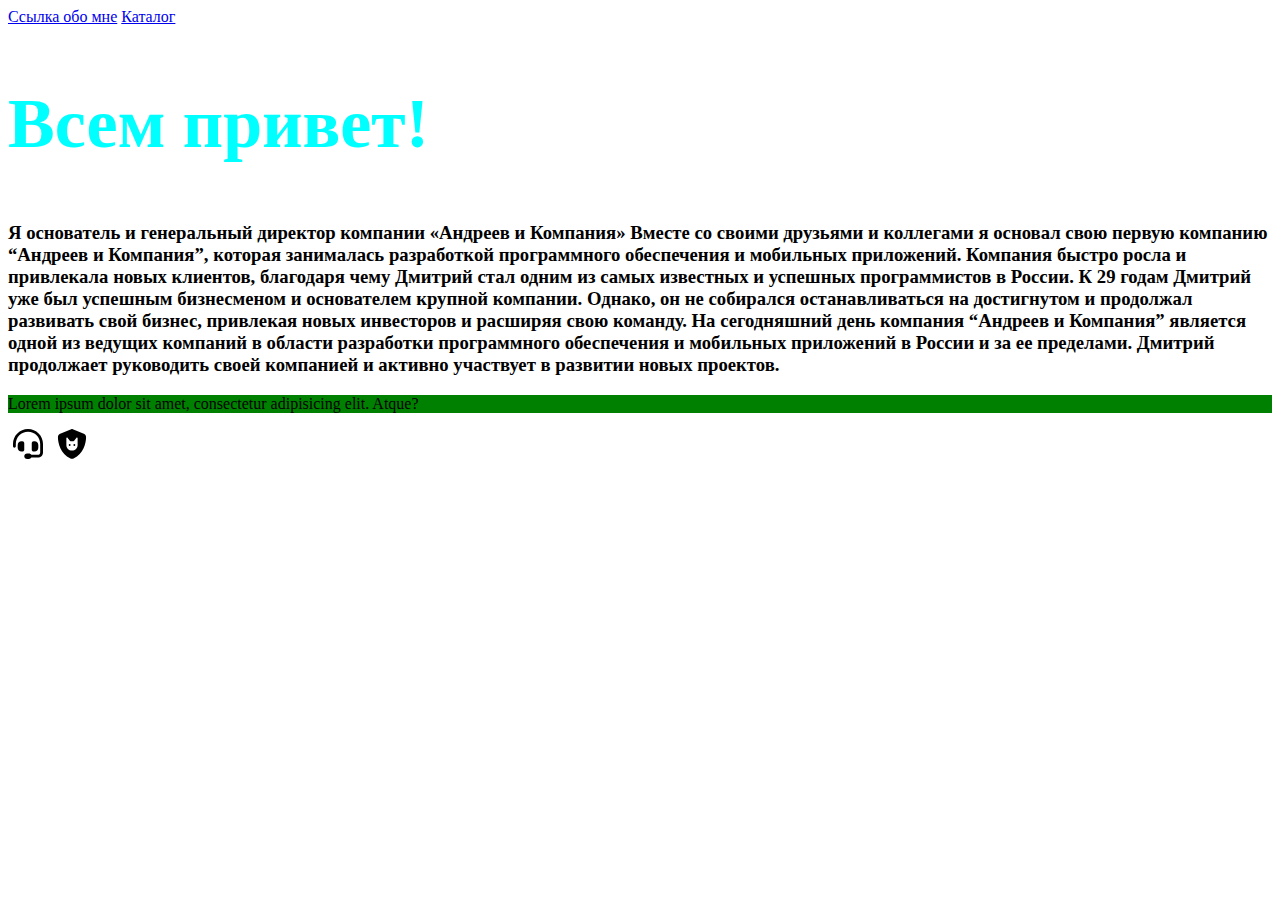
<file: index.html>
<!DOCTYPE html>
<html lang="en">

<head>
    <meta charset="UTF-8">
    <meta name="viewport" content="width=device-width, initial-scale=1.0">
    <title>Document</title>
    <link rel="stylesheet" href="./assets/styles.css">
    <a href="about.html">Ссылка обо мне</a>
    <a href="catalog.html">Каталог</a>
    <!-- <style>
        h1 {
            /*green, #HEX, rgb(), rgba() */
             color:firebrick; 
        }
    </style>
     <link rel="stylesheet" href="./assets/styles.css"> /* подключение CSS файла к HTML */ -->
</head>

<body>
    <!-- <h1 style="color: green; font-size: 40px">Всем привет!</h1> -->
    <h2 class="title" id="el1">Всем привет!</h2>
    <h3> Я основатель и генеральный директор компании «Андреев и Компания»
        Вместе со своими друзьями и коллегами я основал свою первую компанию “Андреев и Компания”, которая занималась
        разработкой программного обеспечения и мобильных приложений. Компания быстро росла и привлекала новых клиентов,
        благодаря чему Дмитрий стал одним из самых известных и успешных программистов в России.
        К 29 годам Дмитрий уже был успешным бизнесменом и основателем крупной компании. Однако, он не собирался
        останавливаться на достигнутом и продолжал развивать свой бизнес, привлекая новых инвесторов и расширяя свою
        команду.
        На сегодняшний день компания “Андреев и Компания” является одной из ведущих компаний в области разработки
        программного обеспечения и мобильных приложений в России и за ее пределами. Дмитрий продолжает руководить своей
        компанией и активно участвует в развитии новых проектов.</h3>
    <p class="text">Lorem ipsum dolor sit amet, consectetur adipisicing elit. Atque?</p>
    <svg class="icon" xmlns="http://www.w3.org/2000/svg" height="1em" viewBox="0 0 512 512">
        <path
            d="M256 48C141.1 48 48 141.1 48 256v40c0 13.3-10.7 24-24 24s-24-10.7-24-24V256C0 114.6 114.6 0 256 0S512 114.6 512 256V400.1c0 48.6-39.4 88-88.1 88L313.6 488c-8.3 14.3-23.8 24-41.6 24H240c-26.5 0-48-21.5-48-48s21.5-48 48-48h32c17.8 0 33.3 9.7 41.6 24l110.4 .1c22.1 0 40-17.9 40-40V256c0-114.9-93.1-208-208-208zM144 208h16c17.7 0 32 14.3 32 32V352c0 17.7-14.3 32-32 32H144c-35.3 0-64-28.7-64-64V272c0-35.3 28.7-64 64-64zm224 0c35.3 0 64 28.7 64 64v48c0 35.3-28.7 64-64 64H352c-17.7 0-32-14.3-32-32V240c0-17.7 14.3-32 32-32h16z" />
    </svg>
    </svg>
    <a href="about.html">
        <img class="icon_1" src="./imagines/icons/shield-cat-solid.svg" alt="иконка">
    </a>
    <form method="post">

    </form>
</body>

</html>
</file>
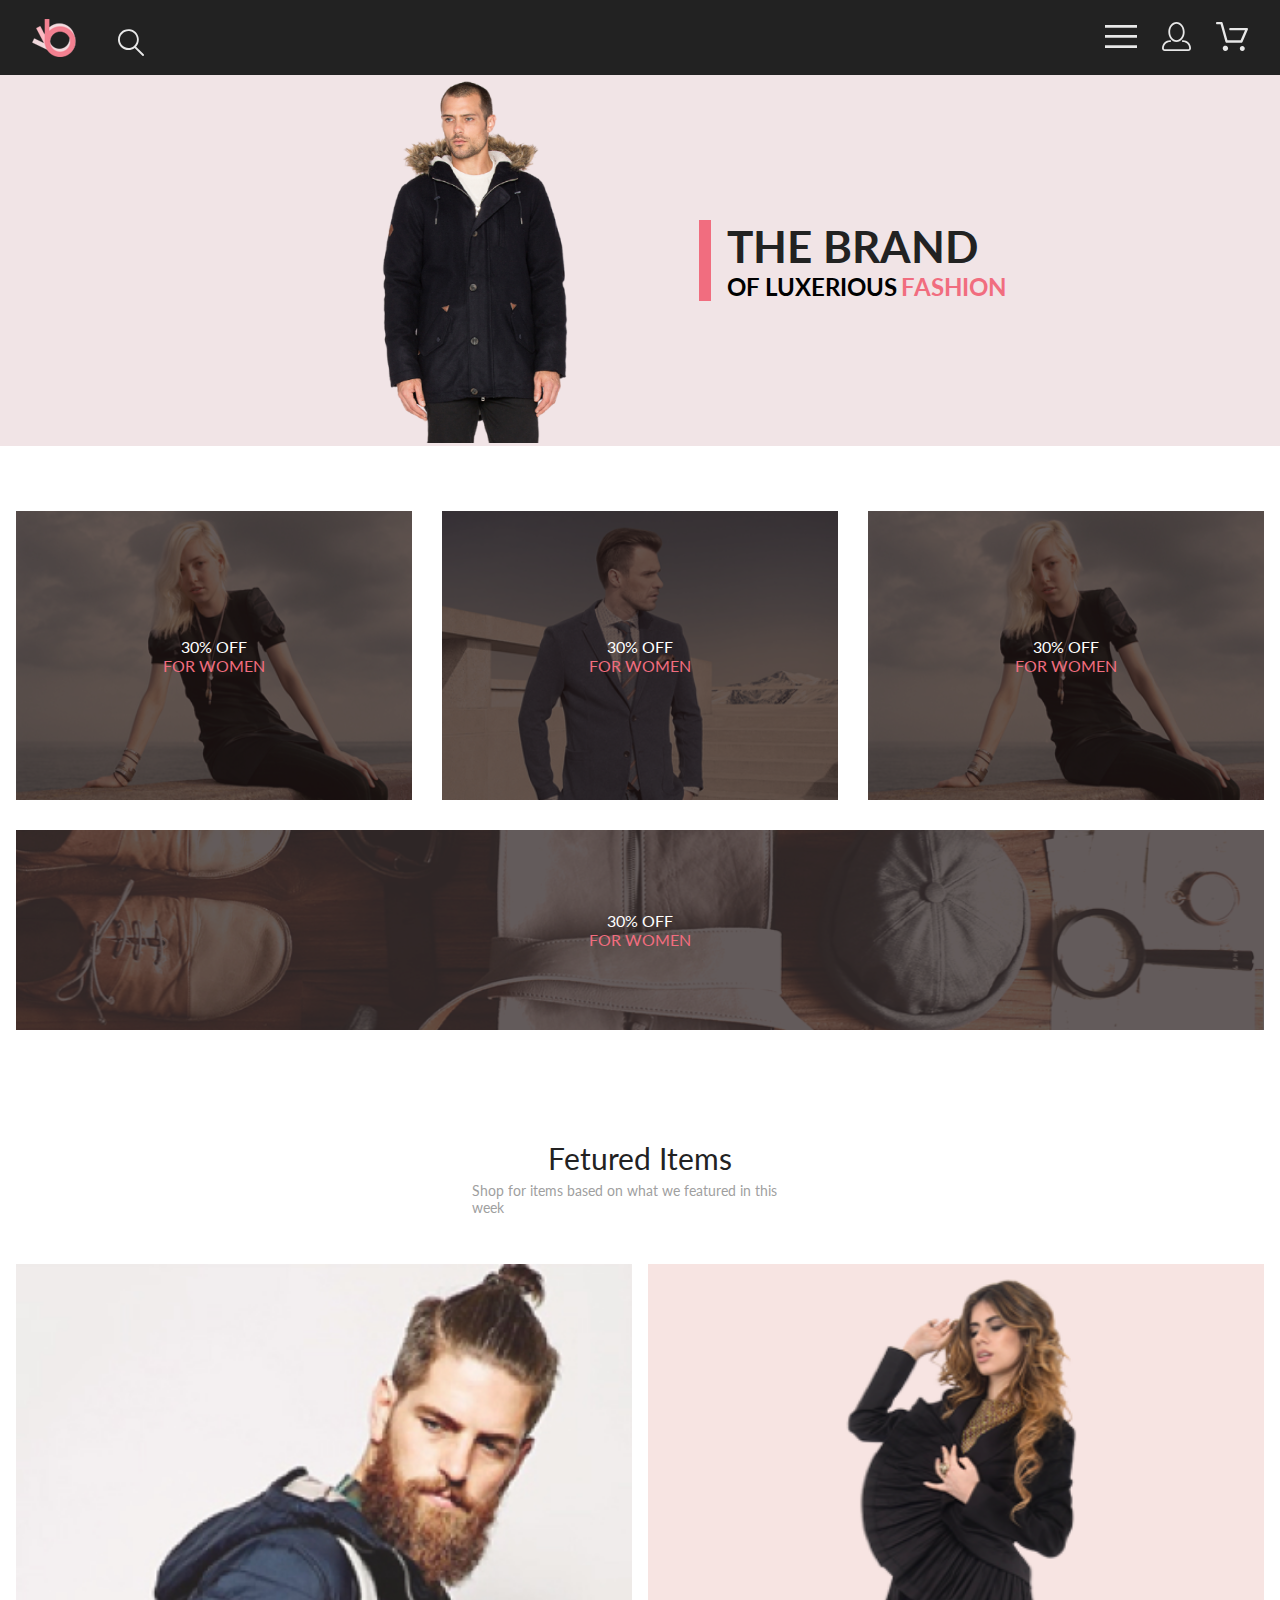
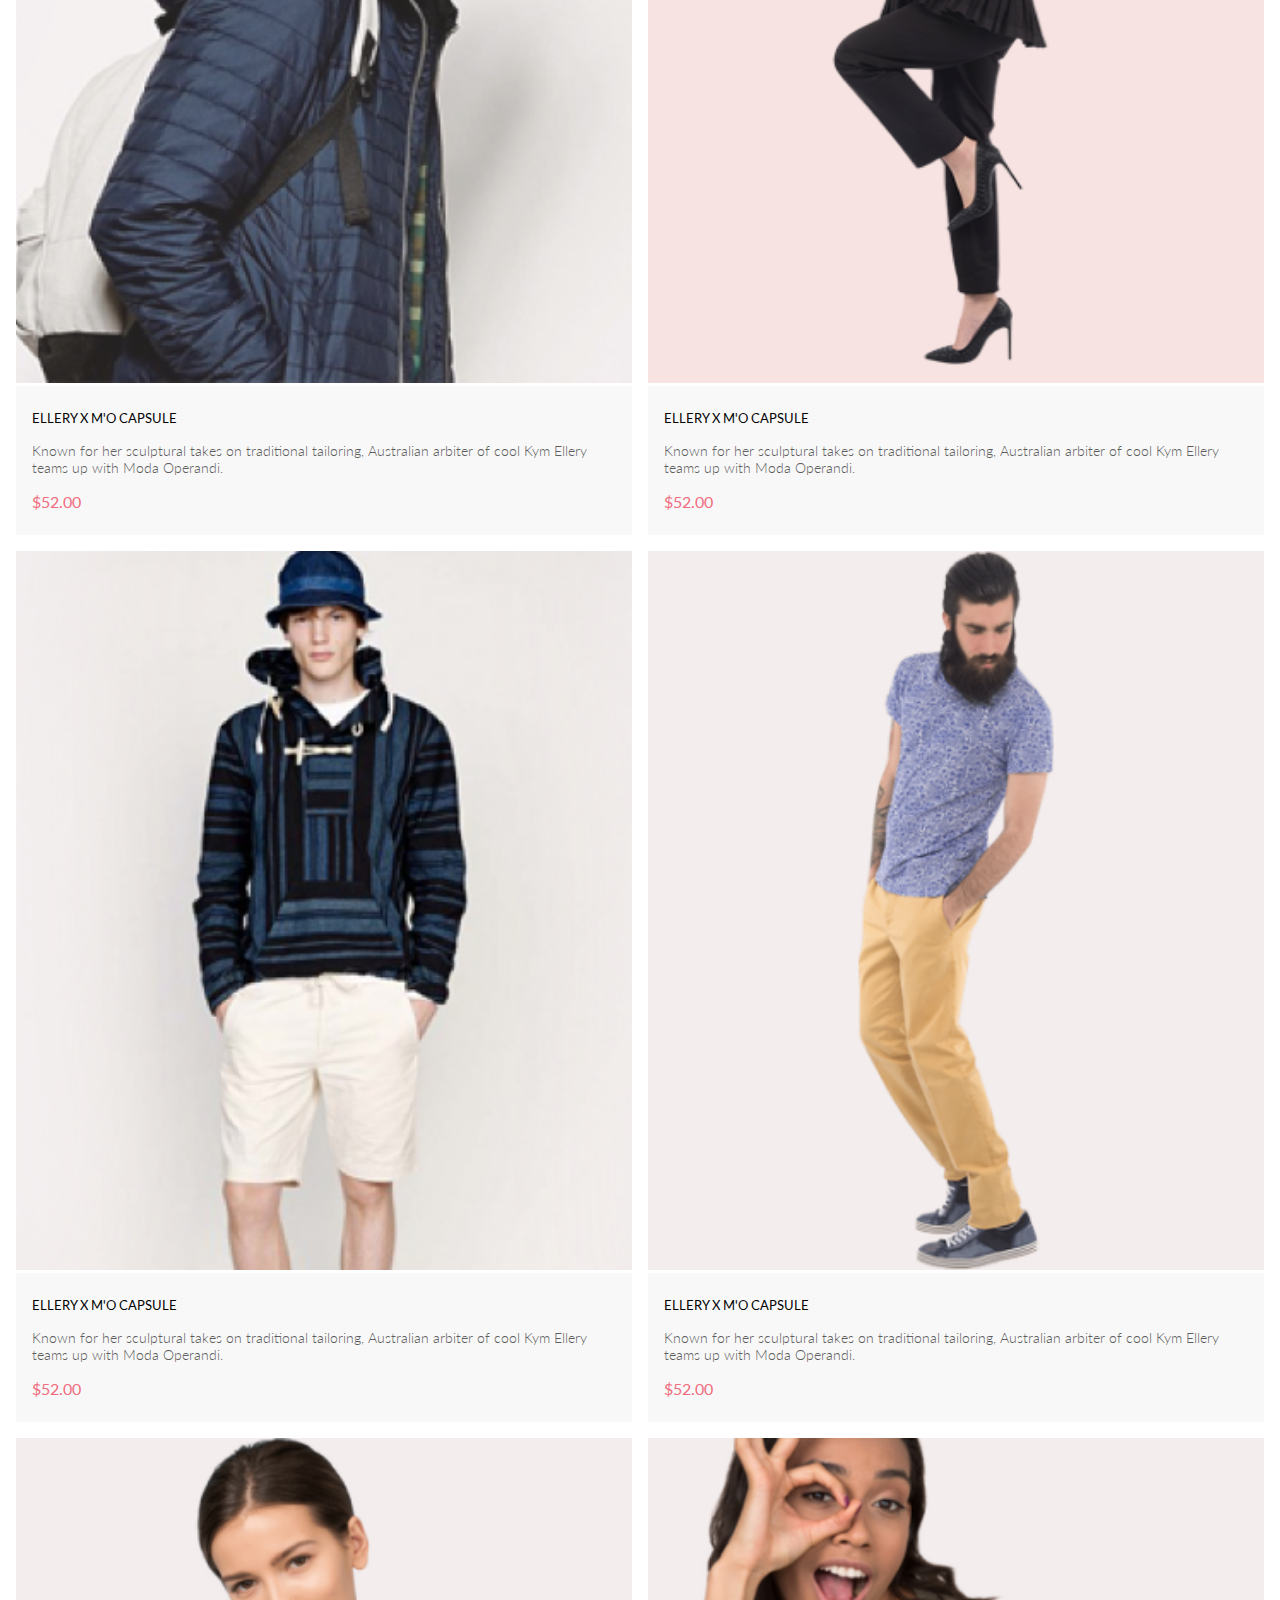
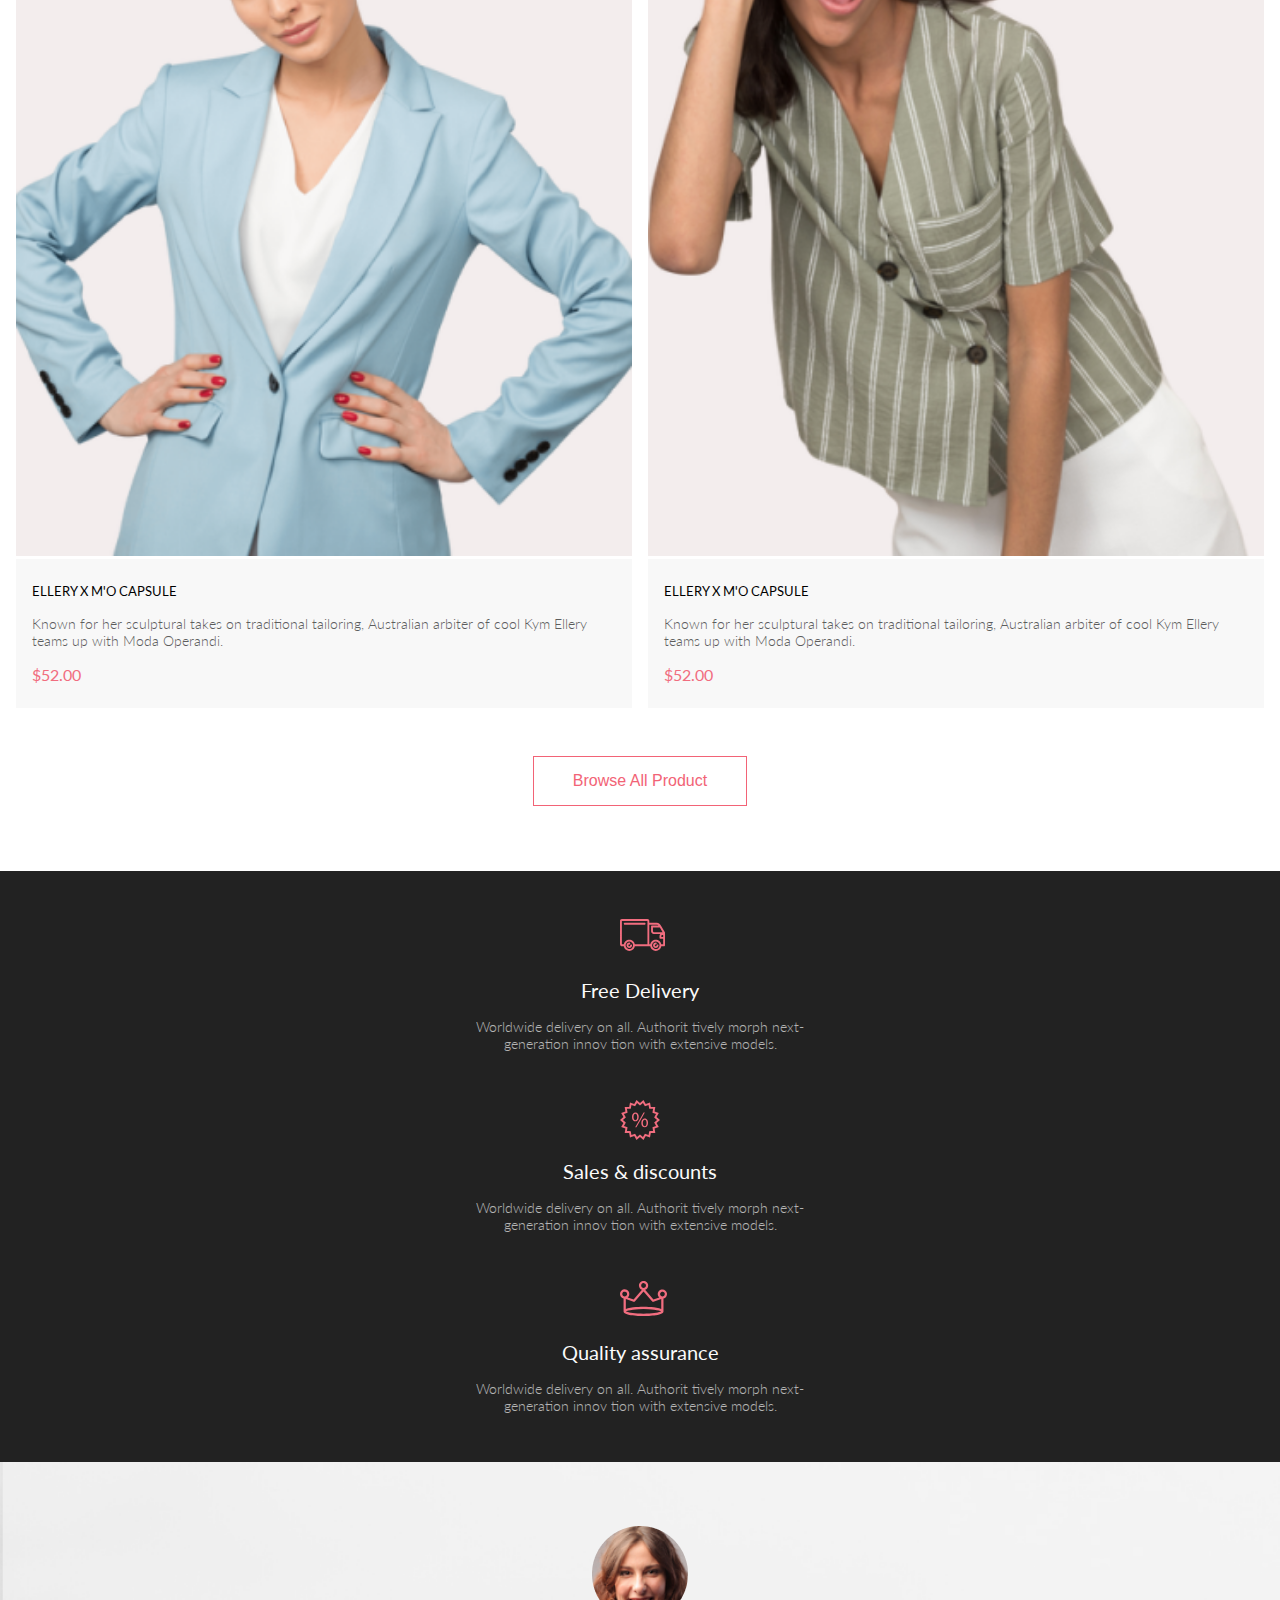
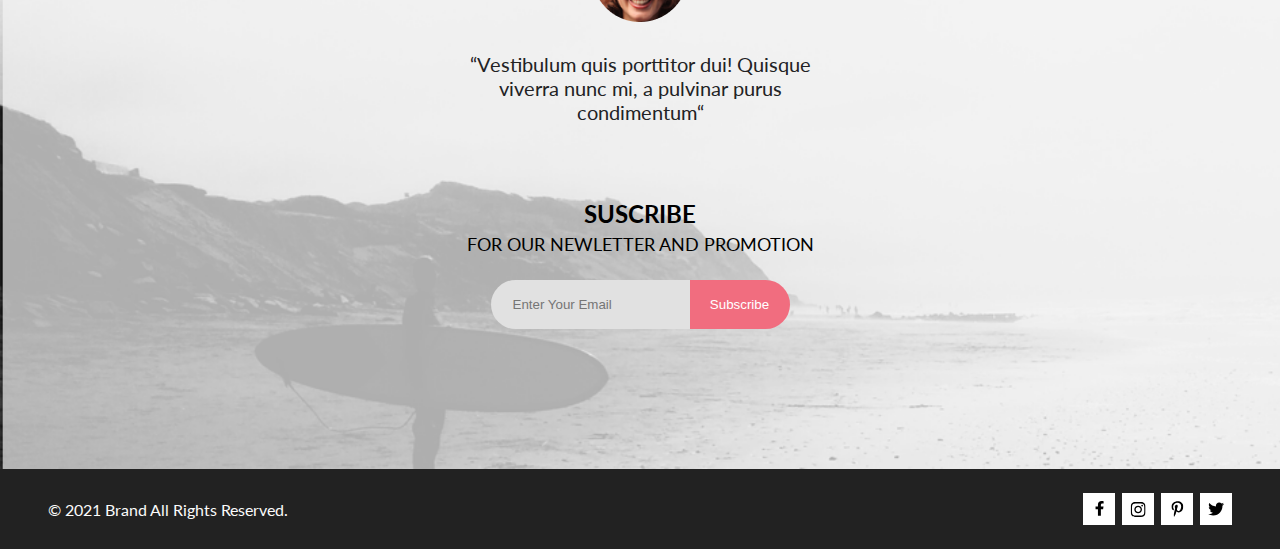
<file: homework_10_HTML_CSS_/index.html>
<!DOCTYPE html>
<html lang="en">

<head>
    <meta charset="UTF-8">
    <meta name="viewport" content="width=device-width, initial-scale=1.0">
    <title>Document</title>
    <link rel="stylesheet" href="./assets/styles.css">
</head>

<body>
    <header class="header">
        <div class="header_container">
            <div class="header__logo">
                <img src="./assets/images/logo.png">
                <svg xmlns="http://www.w3.org/2000/svg" width="27" height="28" viewBox="0 0 27 28" fill="none">
                    <path
                        d="M19.0589 17.6251C20.6705 15.865 21.6275 13.6039 21.769 11.2216C21.9106 8.83932 21.2281 6.48088 19.8362 4.54232C18.4443 2.60377 16.4278 1.20318 14.1252 0.575765C11.8227 -0.0516554 9.37437 0.132305 7.19143 1.09675C5.0085 2.0612 3.22389 3.74739 2.1373 5.87217C1.05071 7.99695 0.728322 10.4309 1.22426 12.7653C1.72021 15.0997 3.00428 17.1923 4.86085 18.6919C6.71741 20.1914 9.0334 21.0064 11.4199 21.0001C13.6723 21.0031 15.8638 20.2691 17.6599 18.9101L25.4079 26.7171C25.4934 26.8061 25.5958 26.8772 25.7091 26.9261C25.8225 26.9751 25.9444 27.0009 26.0679 27.0021C26.1916 27.0024 26.314 26.9773 26.4276 26.9283C26.5411 26.8793 26.6434 26.8074 26.7279 26.7171C26.9018 26.5362 26.999 26.295 26.999 26.0441C26.999 25.7931 26.9018 25.5519 26.7279 25.371L19.0589 17.6251ZM2.88589 10.5001C2.89873 8.81477 3.41021 7.17101 4.35586 5.776C5.30151 4.38098 6.63899 3.29715 8.1997 2.66114C9.76042 2.02513 11.4745 1.86542 13.1258 2.20213C14.7772 2.53884 16.2919 3.3569 17.479 4.55319C18.6661 5.74948 19.4725 7.27044 19.7965 8.92433C20.1204 10.5782 19.9475 12.291 19.2995 13.8468C18.6515 15.4026 17.5574 16.7316 16.1551 17.6665C14.7529 18.6014 13.1052 19.1002 11.4199 19.1C9.14843 19.0892 6.97409 18.1775 5.3741 16.5652C3.77412 14.9528 2.87924 12.7715 2.88589 10.5001Z"
                        fill="#E8E8E8" />
                </svg>
            </div>
            <ul class="header__nav">
                <li class="hide-mobile options">
                    <svg xmlns="http://www.w3.org/2000/svg" width="32" height="23" viewBox="0 0 32 23" fill="none">
                        <path d="M0 23V20.31H32V23H0ZM0 12.76V10.07H32V12.76H0ZM0 2.69V0H32V2.69H0Z" fill="#E8E8E8" />
                    </svg>
                    <div class="menu__box">
                        <dl>
                            <dt class="drop-down-menu__title">MENU</dt>
                            <dt class="drop-down-menu__subtitle">MAN</dt>
                            <dd class="drop-down-menu__point">
                                <a class="drop-down-menu__point-link" href="#">
                                    Accessories
                                </a>
                            </dd>
                            <dd class="drop-down-menu__point">
                                <a class="drop-down-menu__point-link" href="#">
                                    Bags
                                </a>
                            </dd>
                            <dd class="drop-down-menu__point">Denim</dd>
                            <dd class="drop-down-menu__point drop-down-menu__point_last">T-Shirts</dd>
                            <dt class="drop-down-menu__subtitle">WOMAN</dt>
                            <dd class="drop-down-menu__point">Accessories</dd>
                            <dd class="drop-down-menu__point">Jackets & Coats</dd>
                            <dd class="drop-down-menu__point">Polos</dd>
                            <dd class="drop-down-menu__point">T-Shirts</dd>
                            <dd class="drop-down-menu__point drop-down-menu__point_last">Shirts</dd>
                            <dt class="drop-down-menu__subtitle">KIDS</dt>
                            <dd class="drop-down-menu__point">Accessories</dd>
                            <dd class="drop-down-menu__point">Jackets & Coats</dd>
                            <dd class="drop-down-menu__point">Polos</dd>
                            <dd class="drop-down-menu__point">T-Shirts</dd>
                            <dd class="drop-down-menu__point">Shirts</dd>
                            <dd class="drop-down-menu__point drop-down-menu__point_last">Bags</dd>
                        </dl>
                    </div>
                </li>
                <li class="hide-mobile">
                    <svg xmlns="http://www.w3.org/2000/svg" width="29" height="29" viewBox="0 0 29 29" fill="none">
                        <path
                            d="M14.5 19.937C19 19.937 22.656 15.464 22.656 9.968C22.656 4.472 19 0 14.5 0C13.3631 0.0217413 12.2463 0.303398 11.2351 0.823397C10.2239 1.34339 9.34507 2.08794 8.66602 3C7.12663 4.99573 6.30819 7.45381 6.34399 9.974C6.34399 15.465 10 19.937 14.5 19.937ZM14.5 1.813C18 1.813 20.844 5.472 20.844 9.969C20.844 14.466 17.998 18.125 14.5 18.125C11.002 18.125 8.15603 14.465 8.15503 9.969C8.15403 5.473 11 1.813 14.5 1.813ZM20.844 18.125C20.6036 18.125 20.373 18.2205 20.203 18.3905C20.033 18.5605 19.9375 18.7911 19.9375 19.0315C19.9375 19.2719 20.033 19.5025 20.203 19.6725C20.373 19.8425 20.6036 19.938 20.844 19.938C22.526 19.9399 24.1386 20.6088 25.3279 21.7982C26.5172 22.9875 27.1861 24.6 27.188 26.282C27.1875 26.5221 27.0918 26.7523 26.922 26.9221C26.7522 27.0918 26.5221 27.1875 26.282 27.188H2.71997C2.47985 27.1875 2.24975 27.0918 2.07996 26.9221C1.91016 26.7523 1.81449 26.5221 1.81396 26.282C1.81608 24.6001 2.48517 22.9877 3.67444 21.7985C4.86371 20.6092 6.47608 19.9401 8.15796 19.938C8.39824 19.938 8.62868 19.8425 8.79858 19.6726C8.96849 19.5027 9.06396 19.2723 9.06396 19.032C9.06396 18.7917 8.96849 18.5613 8.79858 18.3914C8.62868 18.2215 8.39824 18.126 8.15796 18.126C5.99541 18.1279 3.92201 18.9875 2.39258 20.5164C0.863144 22.0453 0.00264777 24.1185 0 26.281C0.000794067 27.0019 0.287502 27.693 0.797241 28.2027C1.30698 28.7125 1.99811 28.9992 2.71899 29H26.282C27.0027 28.9989 27.6936 28.7121 28.2031 28.2024C28.7126 27.6927 28.9992 27.0017 29 26.281C28.9974 24.1187 28.1372 22.0457 26.6083 20.5168C25.0793 18.9878 23.0063 18.1276 20.844 18.125Z"
                            fill="#E8E8E8" />
                    </svg>
                </li>
                <li>
                    <svg xmlns="http://www.w3.org/2000/svg" width="32" height="29" viewBox="0 0 32 29" fill="none">
                        <path
                            d="M26.1998 29C25.5521 28.9738 24.9404 28.6948 24.4961 28.2227C24.0518 27.7506 23.8103 27.1232 23.8234 26.475C23.8365 25.8269 24.1032 25.2097 24.5662 24.7559C25.0292 24.3022 25.6516 24.048 26.2999 24.048C26.9482 24.048 27.5706 24.3022 28.0336 24.7559C28.4966 25.2097 28.7633 25.8269 28.7764 26.475C28.7895 27.1232 28.5479 27.7506 28.1036 28.2227C27.6593 28.6948 27.0477 28.9738 26.3999 29H26.1998ZM6.75183 26.32C6.75183 25.79 6.90901 25.2718 7.20349 24.8311C7.49797 24.3904 7.91654 24.0469 8.40625 23.844C8.89596 23.6412 9.43484 23.5881 9.95471 23.6915C10.4746 23.7949 10.9521 24.0502 11.3269 24.425C11.7017 24.7998 11.957 25.2773 12.0604 25.7972C12.1638 26.317 12.1107 26.8559 11.9078 27.3456C11.705 27.8353 11.3615 28.2539 10.9208 28.5483C10.4801 28.8428 9.96194 29 9.43188 29C9.07977 29.0003 8.73102 28.9311 8.40564 28.7966C8.08026 28.662 7.7846 28.4646 7.53552 28.2158C7.28645 27.9669 7.08891 27.6713 6.9541 27.3461C6.81929 27.0208 6.74988 26.6721 6.74988 26.32H6.75183ZM10.5519 20.686C10.2924 20.6868 10.0398 20.6024 9.83301 20.4457C9.62617 20.2891 9.47648 20.0689 9.40686 19.819L4.57385 2.36401H1.18091C0.867422 2.36401 0.566761 2.23947 0.345093 2.01781C0.123425 1.79614 -0.00109863 1.49549 -0.00109863 1.18201C-0.00109863 0.868519 0.123425 0.567873 0.345093 0.346205C0.566761 0.124537 0.867422 5.81268e-06 1.18091 5.81268e-06H5.46191C5.7214 -0.00080736 5.97394 0.0837201 6.18066 0.240568C6.38739 0.397416 6.53674 0.617884 6.60583 0.868006L11.4388 18.323H24.6168L28.9999 8.27501H14.3999C14.2417 8.27961 14.0843 8.25242 13.9368 8.19507C13.7893 8.13771 13.6548 8.05134 13.5413 7.94108C13.4277 7.83082 13.3375 7.69891 13.2759 7.55315C13.2143 7.40739 13.1825 7.25075 13.1825 7.0925C13.1825 6.93426 13.2143 6.77762 13.2759 6.63186C13.3375 6.4861 13.4277 6.35419 13.5413 6.24393C13.6548 6.13367 13.7893 6.0473 13.9368 5.98994C14.0843 5.93259 14.2417 5.90541 14.3999 5.91001H30.8129C31.0086 5.90996 31.2011 5.95866 31.3733 6.05172C31.5454 6.14478 31.6917 6.27926 31.7988 6.44301C31.9067 6.60729 31.9723 6.79569 31.9897 6.99145C32.0072 7.18721 31.976 7.38424 31.8989 7.565L26.4939 19.977C26.4015 20.1876 26.2499 20.3668 26.0574 20.4927C25.8649 20.6186 25.6399 20.6858 25.4099 20.686H10.5519Z"
                            fill="#E8E8E8" />
                    </svg>
                </li>
            </ul>
        </div>
    </header>
    <section class="intro">
        <div class="intro_container">
            <picture>
                <source media="(max-width: 1439px)" srcset="./assets/images/intro-table.png">
                <img class="hide-mobile" src="./assets/images/intro.png">
            </picture>
            <div class="intro-content">
                <span class="intro-content__title">THE BRAND<br></span>
                <span class="intro-content__sub-title">OF LUXERIOUS</span>
                <span class="intro-content__sub-title red">FASHION</span>
            </div>
        </div>
    </section>
    <section class="offer center">
        <div class="offer__card">
            <img class="offer-card__image" src="./assets/images/cards/women.png">
            <div class="offer__card-bg"></div>
            <div class="offer-card__text">30% OFF<br>
                <span class="red">FOR WOMEN</span>
            </div>
        </div>
        <div class="offer__card">
            <img class="offer-card__image" src="./assets/images/cards/man.png">
            <div class="offer__card-bg"></div>
            <div class="offer-card__text">30% OFF<br>
                <span class="red">FOR WOMEN</span>
            </div>
        </div>
        <div class="offer__card">
            <img class="offer-card__image" src="./assets/images/cards/women.png">
            <div class="offer__card-bg"></div>
            <div class="offer-card__text">30% OFF<br>
                <span class="red">FOR WOMEN</span>
            </div>
        </div>
        <div class="offer__card card-big">
            <img class="offer-card__image" src="./assets/images/cards/items.png">
            <div class="offer__card-bg"></div>
            <div class="offer-card__text">30% OFF<br>
                <span class="red">FOR WOMEN</span>
            </div>
        </div>
    </section>
    <section class="feature center">
        <header class="feature-header">
            <div class="feature-header__title">Fetured Items</div>
            <div class="feature-header__desc">Shop for items based on what we featured in this week</div>
        </header>
        <div class="feature-items">
            <div class="feature-card">
                <div class="feature-card__image">
                    <img class="feature-card__image" src="./assets/images/cards/man2.jpg">
                    <button class="feature-card__button">LINK</button>
                </div>
                <div class="feature-card__content">
                    <div class="feature-card__title">ELLERY X M'O CAPSULE</div>
                    <div class="feature-card__desc">Known for her sculptural takes on traditional tailoring, Australian
                        arbiter of cool Kym Ellery teams up with Moda Operandi.</div>
                    <div class="feature-card__price">$52.00</div>
                </div>
            </div>
            <div class="feature-card">
                <div class="feature-card__image">
                    <img class="feature-card__image" src="./assets/images/product2.png">
                    <button class="feature-card__button">LINK</button>
                </div>
                <div class="feature-card__content">
                    <div class="feature-card__title">ELLERY X M'O CAPSULE</div>
                    <div class="feature-card__desc">Known for her sculptural takes on traditional tailoring, Australian
                        arbiter of cool Kym Ellery teams up with Moda Operandi.</div>
                    <div class="feature-card__price">$52.00</div>
                </div>
            </div>
            <div class="feature-card">
                <div class="feature-card__image">
                    <img class="feature-card__image" src="./assets/images/product3.png">
                    <button class="feature-card__button">LINK</button>
                </div>
                <div class="feature-card__content">
                    <div class="feature-card__title">ELLERY X M'O CAPSULE</div>
                    <div class="feature-card__desc">Known for her sculptural takes on traditional tailoring, Australian
                        arbiter of cool Kym Ellery teams up with Moda Operandi.</div>
                    <div class="feature-card__price">$52.00</div>
                </div>
            </div>
            <div class="feature-card">
                <div class="feature-card__image">
                    <img class="feature-card__image" src="./assets/images/product4.png">
                    <button class="feature-card__button">LINK</button>
                </div>
                <div class="feature-card__content">
                    <div class="feature-card__title">ELLERY X M'O CAPSULE</div>
                    <div class="feature-card__desc">Known for her sculptural takes on traditional tailoring, Australian
                        arbiter of cool Kym Ellery teams up with Moda Operandi.</div>
                    <div class="feature-card__price">$52.00</div>
                </div>
            </div>
            <div class="feature-card">
                <div class="feature-card__image">
                    <img class="feature-card__image" src="./assets/images/product5.png">
                    <button class="feature-card__button">LINK</button>
                </div>
                <div class="feature-card__content">
                    <div class="feature-card__title">ELLERY X M'O CAPSULE</div>
                    <div class="feature-card__desc">Known for her sculptural takes on traditional tailoring, Australian
                        arbiter of cool Kym Ellery teams up with Moda Operandi.</div>
                    <div class="feature-card__price">$52.00</div>
                </div>
            </div>
            <div class="feature-card">
                <div class="feature-card__image">
                    <img class="feature-card__image" src="./assets/images/product6.png">
                    <button class="feature-card__button">LINK</button>
                </div>
                <div class="feature-card__content">
                    <div class="feature-card__title">ELLERY X M'O CAPSULE</div>
                    <div class="feature-card__desc">Known for her sculptural takes on traditional tailoring, Australian
                        arbiter of cool Kym Ellery teams up with Moda Operandi.</div>
                    <div class="feature-card__price">$52.00</div>
                </div>
            </div>
        </div>
        <div class="feature-button-wrapper">
            <button class="feature__button">Browse All Product</button>
        </div>
    </section>

    <div class="bg-color-light-black">
        <section class="callback center font-lato">
            <div class="callback__text-mini">
                <div class="text-mini__icon">
                    <svg xmlns="http://www.w3.org/2000/svg" width="46" height="32" viewBox="0 0 46 32" fill="none">
                        <path
                            d="M30.2868 27.2429H14.8098C14.6026 28.5509 13.9355 29.742 12.9285 30.6021C11.9215 31.4621 10.6406 31.9346 9.31633 31.9346C7.99203 31.9346 6.71117 31.4621 5.70415 30.6021C4.69713 29.742 4.03003 28.5509 3.82283 27.2429H1.88582C1.391 27.2397 0.91765 27.0404 0.569536 26.6887C0.221422 26.337 0.0269624 25.8618 0.0288259 25.3669V1.87695C0.0266969 1.38195 0.221028 0.906335 0.56917 0.554443C0.917313 0.202551 1.39082 0.00317363 1.88582 0H27.4368C27.9318 0.00317353 28.4051 0.202522 28.7531 0.554443C29.1011 0.906364 29.2952 1.38204 29.2928 1.87695V3.78198H36.4138C36.4942 3.78164 36.5742 3.79208 36.6518 3.81299C38.9518 4.01299 40.1088 5.2129 41.3288 7.2749L44.8878 13.3689C44.9727 13.5136 45.0176 13.6782 45.0178 13.8459V26.304C45.0189 26.5515 44.9216 26.7892 44.7475 26.9651C44.5733 27.141 44.3364 27.2406 44.0888 27.2419H41.2748C41.0676 28.5499 40.4005 29.741 39.3935 30.6011C38.3865 31.4611 37.1056 31.9336 35.7813 31.9336C34.457 31.9336 33.1762 31.4611 32.1691 30.6011C31.1621 29.741 30.495 28.5499 30.2878 27.2419L30.2868 27.2429ZM32.0648 26.304C32.0727 27.0369 32.2973 27.7511 32.7102 28.3567C33.1231 28.9623 33.706 29.4322 34.3854 29.7073C35.0649 29.9824 35.8105 30.0503 36.5284 29.9026C37.2464 29.7548 37.9046 29.398 38.4202 28.877C38.9358 28.3559 39.2857 27.6941 39.426 26.9746C39.5662 26.2551 39.4905 25.5103 39.2083 24.8337C38.9262 24.1572 38.4502 23.5794 37.8403 23.1729C37.2304 22.7663 36.5138 22.5491 35.7808 22.5488C34.7905 22.5552 33.8431 22.9543 33.1464 23.6582C32.4498 24.3621 32.0608 25.3136 32.0648 26.304ZM5.60085 26.304C5.60874 27.0369 5.83327 27.7511 6.2462 28.3567C6.65914 28.9623 7.24201 29.4322 7.92143 29.7073C8.60086 29.9824 9.34648 30.0503 10.0644 29.9026C10.7824 29.7548 11.4406 29.398 11.9562 28.877C12.4718 28.3559 12.8217 27.6941 12.962 26.9746C13.1022 26.2551 13.0265 25.5103 12.7443 24.8337C12.4622 24.1572 11.9862 23.5794 11.3763 23.1729C10.7664 22.7663 10.0498 22.5491 9.31682 22.5488C8.3263 22.5549 7.37866 22.9537 6.68181 23.6577C5.98496 24.3617 5.59585 25.3134 5.59984 26.304H5.60085ZM41.2728 25.366H43.1588V19.7478H40.4228C40.3002 19.7473 40.1789 19.7227 40.0659 19.6753C39.9528 19.6279 39.8502 19.5585 39.7639 19.4714C39.6776 19.3843 39.6094 19.281 39.563 19.1675C39.5167 19.054 39.4932 18.9324 39.4938 18.8098V16.9629C39.4935 16.2423 39.7691 15.5488 40.2638 15.0249H33.8848C33.8076 15.0248 33.7307 15.015 33.6558 14.9958C32.9511 14.933 32.2956 14.6081 31.819 14.0852C31.3423 13.5623 31.0793 12.8794 31.0818 12.1719V7.47192C31.0812 7.34927 31.1047 7.22758 31.151 7.11401C31.1973 7.00044 31.2656 6.89725 31.3519 6.81006C31.4381 6.72286 31.5407 6.6535 31.6538 6.60596C31.7669 6.55841 31.8882 6.53361 32.0108 6.53296H38.4938C38.1495 6.21428 37.7421 5.97123 37.2981 5.81982C36.854 5.66842 36.3831 5.61187 35.9158 5.65381H29.2928V25.3618H30.2868C30.494 24.0538 31.1611 22.8627 32.1682 22.0027C33.1752 21.1426 34.456 20.6702 35.7803 20.6702C37.1046 20.6702 38.3855 21.1426 39.3925 22.0027C40.3995 22.8627 41.0666 24.0538 41.2738 25.3618L41.2728 25.366ZM14.8088 25.366H27.4358V1.87598H1.88582V25.366H3.82283C4.03003 24.058 4.69713 22.8666 5.70415 22.0066C6.71117 21.1465 7.99203 20.6741 9.31633 20.6741C10.6406 20.6741 11.9215 21.1465 12.9285 22.0066C13.9355 22.8666 14.6026 24.058 14.8098 25.366H14.8088ZM41.3508 16.9658V17.875H43.1588V16.0278H42.2798C42.033 16.0294 41.7968 16.1288 41.6229 16.304C41.449 16.4792 41.3516 16.716 41.3518 16.9629L41.3508 16.9658ZM32.9378 12.1738C32.9368 12.4263 33.0359 12.6691 33.2134 12.8486C33.3909 13.0282 33.6324 13.13 33.8848 13.1318C33.9487 13.1316 34.0124 13.1384 34.0748 13.1519H42.5998L39.8339 8.41602H32.9338L32.9378 12.1738ZM33.0308 26.3059C33.0279 25.5734 33.3157 24.8695 33.8311 24.3489C34.3464 23.8283 35.0473 23.5333 35.7798 23.5288C36.0286 23.5288 36.2672 23.6278 36.4431 23.8037C36.619 23.9796 36.7178 24.218 36.7178 24.4668C36.7178 24.7156 36.619 24.9542 36.4431 25.1301C36.2672 25.306 36.0286 25.4048 35.7798 25.4048C35.6015 25.4032 35.4267 25.4548 35.2777 25.5527C35.1286 25.6507 35.012 25.7905 34.9427 25.9548C34.8733 26.1191 34.8544 26.3005 34.8882 26.4756C34.922 26.6507 35.0071 26.8118 35.1326 26.9385C35.2582 27.0651 35.4185 27.1516 35.5933 27.187C35.7681 27.2224 35.9494 27.2051 36.1144 27.1372C36.2793 27.0693 36.4203 26.9538 36.5196 26.8057C36.6188 26.6575 36.6718 26.4833 36.6718 26.3049C36.6718 26.0587 36.7696 25.8226 36.9438 25.6484C37.1179 25.4743 37.3541 25.3765 37.6003 25.3765C37.8466 25.3765 38.0828 25.4743 38.2569 25.6484C38.431 25.8226 38.5288 26.0587 38.5288 26.3049C38.5288 27.0343 38.2391 27.7338 37.7234 28.2495C37.2077 28.7652 36.5082 29.0549 35.7788 29.0549C35.0495 29.0549 34.35 28.7652 33.8343 28.2495C33.3186 27.7338 33.0288 27.0343 33.0288 26.3049L33.0308 26.3059ZM6.56682 26.3059C6.56389 25.5734 6.85171 24.8695 7.36708 24.3489C7.88245 23.8283 8.58329 23.5333 9.31584 23.5288C9.56462 23.5288 9.8032 23.6278 9.97911 23.8037C10.155 23.9796 10.2538 24.218 10.2538 24.4668C10.2538 24.7156 10.155 24.9542 9.97911 25.1301C9.8032 25.306 9.56462 25.4048 9.31584 25.4048C9.13751 25.4032 8.9627 25.4548 8.81365 25.5527C8.66459 25.6507 8.548 25.7905 8.47865 25.9548C8.40931 26.1191 8.39033 26.3005 8.42415 26.4756C8.45797 26.6507 8.54305 26.8118 8.6686 26.9385C8.79414 27.0651 8.95449 27.1516 9.12929 27.187C9.30409 27.2224 9.48546 27.2051 9.65038 27.1372C9.8153 27.0693 9.95634 26.9538 10.0556 26.8057C10.1548 26.6575 10.2078 26.4833 10.2078 26.3049C10.2078 26.0587 10.3057 25.8226 10.4798 25.6484C10.6539 25.4743 10.8901 25.3765 11.1363 25.3765C11.3826 25.3765 11.6188 25.4743 11.7929 25.6484C11.967 25.8226 12.0648 26.0587 12.0648 26.3049C12.0648 27.0343 11.7751 27.7338 11.2594 28.2495C10.7437 28.7652 10.0442 29.0549 9.31484 29.0549C8.58549 29.0549 7.88601 28.7652 7.37029 28.2495C6.85456 27.7338 6.56484 27.0343 6.56484 26.3049L6.56682 26.3059ZM4.70885 5.65991C4.46008 5.65991 4.22149 5.56116 4.04558 5.38525C3.86967 5.20934 3.77083 4.9707 3.77083 4.72192C3.77083 4.47315 3.86967 4.2345 4.04558 4.05859C4.22149 3.88268 4.46008 3.78394 4.70885 3.78394H24.6088C24.8576 3.78394 25.0962 3.88268 25.2721 4.05859C25.448 4.2345 25.5468 4.47315 25.5468 4.72192C25.5468 4.9707 25.448 5.20934 25.2721 5.38525C25.0962 5.56116 24.8576 5.65991 24.6088 5.65991H4.70885Z"
                            fill="#F16D7F" />
                    </svg>
                </div>
                <div class="text-mini__title">
                    Free Delivery
                </div>
                <p class="text-mini__desc">
                    Worldwide delivery on all. Authorit tively morph next-generation innov tion with extensive models.
                </p>
            </div>
            <div class="callback__text-mini">
                <div class="text-mini__icon">
                    <svg xmlns="http://www.w3.org/2000/svg" width="40" height="40" viewBox="0 0 40 40" fill="none">
                        <path
                            d="M19.9939 37.0239L16.5229 39.9238L14.2349 36.0039L9.99487 37.5159L9.17285 33.0359L4.67987 32.991L5.41187 28.491L1.20386 26.8909L3.41388 22.925L-0.00012207 19.96L3.41187 16.9929L1.2019 13.0278L5.41089 11.428L4.67786 6.93286L9.17188 6.88892L9.9939 2.40894L14.2339 3.91992L16.5219 0L19.9929 2.8999L23.4639 0L25.7529 3.9209L29.9929 2.40894L30.8139 6.88989L35.3079 6.93481L34.5759 11.4299L38.7839 13.03L36.5739 16.9958L39.9859 19.9609L36.5739 22.928L38.7829 26.894L34.5739 28.4939L35.3069 32.988L30.8119 33.033L29.9909 37.5139L25.7529 36.0029L23.4639 39.9229L19.9939 37.0239ZM21.1999 35.541L22.9609 37.012L24.1219 35.022L24.9139 33.666L26.3819 34.189L28.5329 34.957L28.9499 32.6838L29.2349 31.1289L30.7959 31.113L33.0779 31.092L32.7059 28.8098L32.4519 27.25L33.9109 26.696L36.0449 25.8828L34.9249 23.873L34.1589 22.498L35.3419 21.4709L37.0759 19.9609L35.3429 18.4609L34.1599 17.4319L34.9259 16.0559L36.0469 14.0449L33.9129 13.2339L32.4539 12.6809L32.7089 11.1208L33.0809 8.83984L30.7989 8.81689L29.2389 8.80103L28.9539 7.24683L28.5379 4.97388L26.3859 5.74097L24.9179 6.26392L24.1249 4.90698L22.9629 2.91699L21.2009 4.38794L19.9958 5.39282L18.7909 4.38794L17.0299 2.91699L15.8689 4.90601L15.0769 6.26294L13.6078 5.73999L11.4579 4.97192L11.0399 7.24585L10.7549 8.80005L9.19489 8.81592L6.91388 8.83789L7.28589 11.1199L7.53986 12.678L6.08087 13.2329L3.94586 14.0439L5.06689 16.0549L5.83289 17.4299L4.6499 18.459L2.91589 19.967L4.64886 21.4739L5.83185 22.5029L5.06586 23.8779L3.94489 25.8879L6.07788 26.698L7.5379 27.2529L7.2829 28.812L6.91187 31.0959L9.19287 31.1189L10.7529 31.135L11.0379 32.6899L11.4549 34.9619L13.6069 34.1948L15.0759 33.6719L15.8679 35.0288L17.0299 37.019L18.7909 35.5479L19.9958 34.543L21.1999 35.541ZM21.3179 23.02C21.3179 20.093 22.8829 18.4648 24.7769 18.4648C26.7829 18.4648 28.0769 20.0279 28.0769 22.7949C28.0769 25.8539 26.4919 27.3718 24.6619 27.3718C22.8829 27.3718 21.3379 25.922 21.3179 23.02ZM22.8389 22.9319C22.8159 24.7829 23.5209 26.1899 24.7109 26.1899C25.9879 26.1899 26.5609 24.8049 26.5609 22.8899C26.5609 21.1249 26.0539 19.6528 24.7109 19.6528C23.4999 19.6488 22.8389 21.1029 22.8389 22.9309V22.9319ZM15.1938 27.332L23.6089 12.613H24.8419L16.4269 27.332H15.1938ZM11.9789 16.99C11.9789 14.09 13.5419 12.458 15.4369 12.458C17.4369 12.458 18.7629 14.022 18.7629 16.79C18.7629 19.848 17.1769 21.365 15.3269 21.365C13.5439 21.365 11.9999 19.915 11.9789 16.991V16.99ZM13.5209 16.9238C13.4769 18.7748 14.1618 20.1809 15.3708 20.1829C16.6479 20.1829 17.2209 18.7988 17.2209 16.8828C17.2209 15.1168 16.7139 13.645 15.3708 13.645C14.1618 13.642 13.5209 15.092 13.5209 16.925V16.9238Z"
                            fill="#F16D7F" />
                    </svg>
                </div>
                <div class="text-mini__title">
                    Sales & discounts
                </div>
                <p class="text-mini__desc">
                    Worldwide delivery on all. Authorit tively morph next-generation innov tion with extensive models.
                </p>
            </div>
            <div class="callback__text-mini">
                <div class="text-mini__icon">
                    <svg xmlns="http://www.w3.org/2000/svg" width="48" height="35" viewBox="0 0 48 35" fill="none">
                        <path
                            d="M42.393 8.53564C41.1766 8.52335 40.0049 8.99349 39.1342 9.84302C38.2635 10.6925 37.7647 11.8522 37.747 13.0686C37.7501 13.7086 37.8911 14.3405 38.1603 14.9211C38.4295 15.5018 38.8206 16.0176 39.3071 16.4336L33.4471 18.4888L25.1081 8.80566C26.0034 8.50693 26.7831 7.93646 27.3388 7.17358C27.8945 6.41071 28.1983 5.49331 28.2081 4.54956C28.1828 3.33432 27.6824 2.17743 26.814 1.3269C25.9457 0.476377 24.7785 0 23.563 0C22.3475 0 21.1804 0.476377 20.3121 1.3269C19.4437 2.17743 18.9432 3.33432 18.918 4.54956C18.9277 5.48395 19.2253 6.39274 19.7702 7.15186C20.3151 7.91097 21.0809 8.48368 21.9631 8.79175L13.611 18.4917L7.7531 16.4368C8.23917 16.0206 8.62989 15.5045 8.89873 14.9238C9.16757 14.3432 9.30822 13.7116 9.31108 13.0718C9.33412 12.195 9.10852 11.3296 8.66045 10.5757C8.21238 9.82172 7.56009 9.2099 6.77898 8.81104C5.99787 8.41217 5.11986 8.2424 4.24639 8.32153C3.37291 8.40067 2.53965 8.72555 1.84295 9.2583C1.14624 9.79105 0.614525 10.5101 0.309254 11.3323C0.00398245 12.1545 -0.0623783 13.0462 0.117848 13.9045C0.298073 14.7629 0.717494 15.5526 1.32769 16.1826C1.93788 16.8126 2.71394 17.2571 3.56609 17.4646V29.7556C3.57345 29.8376 3.59015 29.9184 3.61602 29.9966C3.58308 30.1233 3.56636 30.2538 3.56609 30.3848C3.56609 34.7968 21.485 34.9268 23.528 34.9268C25.571 34.9268 43.49 34.7978 43.49 30.3848C43.4893 30.2539 43.4725 30.1234 43.44 29.9966C43.4676 29.9189 43.4845 29.8379 43.49 29.7556V17.4646C44.5889 17.2244 45.5587 16.5828 46.2094 15.6653C46.8601 14.7478 47.1449 13.6204 47.0082 12.5039C46.8715 11.3874 46.323 10.3621 45.4701 9.62866C44.6173 8.89526 43.5214 8.50653 42.397 8.53857L42.393 8.53564ZM21.174 4.55176C21.1625 4.07755 21.2926 3.61062 21.5477 3.21069C21.8027 2.81076 22.1712 2.49591 22.606 2.3064C23.0408 2.11688 23.5223 2.06132 23.9889 2.14673C24.4555 2.23214 24.8861 2.45463 25.2256 2.78589C25.5652 3.11715 25.7982 3.542 25.8951 4.00635C25.9919 4.4707 25.9482 4.95345 25.7695 5.39282C25.5907 5.8322 25.2851 6.20831 24.8915 6.47314C24.498 6.73798 24.0345 6.8795 23.5601 6.87964C22.9354 6.88605 22.3335 6.64481 21.8863 6.2085C21.4391 5.77218 21.183 5.17647 21.174 4.55176ZM13.584 20.8276C13.801 20.9026 14.0353 20.9113 14.2573 20.8525C14.4792 20.7938 14.6786 20.6701 14.83 20.4976L23.5301 10.3977L32.23 20.4976C32.3812 20.6702 32.5804 20.7938 32.8022 20.8528C33.0239 20.9117 33.2581 20.9033 33.475 20.8286L41.2331 18.1038V28.0408C36.3481 25.9188 25.124 25.8406 23.533 25.8406C21.942 25.8406 10.7141 25.9198 5.83306 28.0408V18.1038L13.584 20.8276ZM23.527 32.7166C14.827 32.7166 9.27802 31.7057 6.97002 30.8547C6.61895 30.7373 6.28322 30.578 5.97002 30.3806C6.69202 29.8596 9.03109 29.1487 12.9361 28.6487C19.9715 27.844 27.0756 27.844 34.111 28.6487C38.011 29.1487 40.3561 29.8596 41.0761 30.3806C40.7654 30.5794 40.4312 30.7388 40.0811 30.8547C37.7791 31.7037 32.235 32.7166 23.527 32.7166ZM2.28008 13.0686C2.26895 12.5945 2.39939 12.1279 2.65471 11.7283C2.91003 11.3286 3.27866 11.0139 3.71355 10.8247C4.14844 10.6355 4.62977 10.5801 5.09624 10.6658C5.56271 10.7514 5.99313 10.9743 6.33245 11.3057C6.67176 11.637 6.90458 12.0618 7.00127 12.5261C7.09797 12.9904 7.05412 13.4731 6.87529 13.9124C6.69647 14.3516 6.39074 14.7277 5.99724 14.9924C5.60374 15.2572 5.14033 15.3986 4.66607 15.3987C4.04091 15.4054 3.43856 15.1638 2.99126 14.7271C2.54396 14.2903 2.28825 13.6937 2.28008 13.0686ZM42.393 15.3987C41.935 15.3875 41.4906 15.2414 41.1152 14.9788C40.7398 14.7162 40.4501 14.3487 40.2825 13.9224C40.1149 13.496 40.0768 13.0297 40.1729 12.5818C40.269 12.1339 40.4952 11.7241 40.8229 11.4041C41.1507 11.084 41.5656 10.8677 42.0157 10.7822C42.4658 10.6968 42.931 10.7459 43.3533 10.9236C43.7756 11.1013 44.1361 11.3997 44.3897 11.7812C44.6433 12.1628 44.7788 12.6105 44.7791 13.0686C44.7704 13.6935 44.5144 14.2895 44.0672 14.7261C43.62 15.1626 43.0179 15.4041 42.393 15.3977V15.3987Z"
                            fill="#F16D7F" />
                    </svg>
                </div>
                <div class="text-mini__title">
                    Quality assurance
                </div>
                <p class="text-mini__desc">
                    Worldwide delivery on all. Authorit tively morph next-generation innov tion with extensive models.
                </p>
            </div>
        </section>
    </div>

    <div class="layout__subscribe-info">
        <div class="subscribe-info center font-lato">
            <div class="subscribe-info__about-me">
                <img class="about-me__photo" src="assets/images/intersect.png" alt="my photo">
                <div class="about-me__desc">“Vestibulum quis porttitor dui! Quisque viverra nunc mi, <span
                        class="f-st-i">a pulvinar purus condimentum“</span></div>
            </div>
            <div class="subscribe-info__subscribe">
                <div class="title upcase">suscribe</div>
                <div class="desc">FOR OUR NEWLETTER AND PROMOTION</div>
                <div class="btn-layout">
                    <input type="email" name="input_email" id="input_email" class="input_email"
                        placeholder="Enter Your Email">
                    <button type="submit" class="btn-subscribe">Subscribe</button>
                </div>
            </div>
        </div>
    </div>

    <footer class="bg-color-light-black">
        <div class="brand-sign center">
            <div class="brand-sign__copyright font-lato">
                © 2021 Brand All Rights Reserved.
            </div>
            <div class="brand-sign__social-net">
                <div class="social-net__item"><svg class="social-logo" xmlns="http://www.w3.org/2000/svg" width="11"
                        height="16" viewBox="0 0 11 16" fill="none">
                        <path
                            d="M9.08836 8.28L9.50686 5.61602H6.89022V3.88729C6.89022 3.15847 7.25574 2.44806 8.42765 2.44806H9.61722V0.179975C9.61722 0.179975 8.53772 0 7.50561 0C5.35073 0 3.9422 1.27593 3.9422 3.5857V5.61602H1.54688V8.28H3.9422V14.72H6.89022V8.28H9.08836Z" />
                    </svg></div>
                <div class="social-net__item"><svg class="social-logo" xmlns="http://www.w3.org/2000/svg" width="16"
                        height="17" viewBox="0 0 16 17" fill="none">
                        <g clip-path="url(#clip0_190_1610)">
                            <path
                                d="M8.13677 4.68162C6.02163 4.68162 4.31555 6.38494 4.31555 8.49666C4.31555 10.6084 6.02163 12.3117 8.13677 12.3117C10.2519 12.3117 11.958 10.6084 11.958 8.49666C11.958 6.38494 10.2519 4.68162 8.13677 4.68162ZM8.13677 10.9769C6.76991 10.9769 5.65248 9.86463 5.65248 8.49666C5.65248 7.12869 6.76658 6.01639 8.13677 6.01639C9.50695 6.01639 10.6211 7.12869 10.6211 8.49666C10.6211 9.86463 9.50363 10.9769 8.13677 10.9769ZM13.0056 4.52557C13.0056 5.02029 12.6065 5.41541 12.1143 5.41541C11.6188 5.41541 11.223 5.01697 11.223 4.52557C11.223 4.03416 11.6221 3.63572 12.1143 3.63572C12.6065 3.63572 13.0056 4.03416 13.0056 4.52557ZM15.5364 5.42869C15.4799 4.2367 15.2072 3.18084 14.3325 2.31092C13.4612 1.441 12.4036 1.16873 11.2097 1.10897C9.9792 1.03924 6.29101 1.03924 5.0605 1.10897C3.8699 1.16541 2.81233 1.43768 1.93768 2.3076C1.06302 3.17752 0.793639 4.23338 0.733776 5.42537C0.663937 6.65389 0.663937 10.3361 0.733776 11.5646C0.790313 12.7566 1.06302 13.8125 1.93768 14.6824C2.81233 15.5523 3.86658 15.8246 5.0605 15.8844C6.29101 15.9541 9.9792 15.9541 11.2097 15.8844C12.4036 15.8279 13.4612 15.5556 14.3325 14.6824C15.2039 13.8125 15.4766 12.7566 15.5364 11.5646C15.6063 10.3361 15.6063 6.65721 15.5364 5.42869ZM13.9468 12.8828C13.6874 13.5336 13.1852 14.0349 12.53 14.2972C11.5489 14.6857 9.22094 14.5961 8.13677 14.5961C7.05259 14.5961 4.72128 14.6824 3.74353 14.2972C3.09169 14.0383 2.58951 13.5369 2.32678 12.8828C1.93768 11.9033 2.02747 9.57908 2.02747 8.49666C2.02747 7.41424 1.941 5.0867 2.32678 4.11053C2.58619 3.45975 3.08837 2.95838 3.74353 2.69608C4.72461 2.3076 7.05259 2.39725 8.13677 2.39725C9.22094 2.39725 11.5523 2.31092 12.53 2.69608C13.1818 2.95506 13.684 3.45643 13.9468 4.11053C14.3359 5.09002 14.2461 7.41424 14.2461 8.49666C14.2461 9.57908 14.3359 11.9066 13.9468 12.8828Z" />
                        </g>
                        <defs>
                            <clipPath id="clip0_190_1610">
                                <rect width="14.8991" height="17" fill="white" transform="translate(0.68396)" />
                            </clipPath>
                        </defs>
                    </svg></div>
                <div class="social-net__item"><svg class="social-logo" xmlns="http://www.w3.org/2000/svg" width="13"
                        height="16" viewBox="0 0 13 16" fill="none">
                        <g clip-path="url(#clip0_190_1618)">
                            <path
                                d="M6.7402 0.203125C3.55552 0.203125 0.408081 2.34063 0.408081 5.8C0.408081 8 1.63726 9.25 2.38221 9.25C2.68951 9.25 2.86643 8.3875 2.86643 8.14375C2.86643 7.85313 2.13079 7.23438 2.13079 6.025C2.13079 3.5125 4.03043 1.73125 6.48878 1.73125C8.60259 1.73125 10.167 2.94062 10.167 5.1625C10.167 6.82187 9.50585 9.93437 7.3641 9.93437C6.59121 9.93437 5.93006 9.37187 5.93006 8.56563C5.93006 7.38438 6.74951 6.24062 6.74951 5.02187C6.74951 2.95312 3.83487 3.32812 3.83487 5.82812C3.83487 6.35313 3.90006 6.93437 4.13286 7.4125C3.70451 9.26875 2.82919 12.0344 2.82919 13.9469C2.82919 14.5375 2.91299 15.1188 2.96886 15.7094C3.0744 15.8281 3.02163 15.8156 3.18304 15.7563C4.74744 13.6 4.69157 13.1781 5.39928 10.3562C5.78107 11.0875 6.76814 11.4812 7.55034 11.4812C10.8468 11.4812 12.3274 8.24688 12.3274 5.33125C12.3274 2.22813 9.66415 0.203125 6.7402 0.203125Z" />
                        </g>
                        <defs>
                            <clipPath id="clip0_190_1618">
                                <rect width="11.9193" height="16" fill="white" transform="translate(0.408081)" />
                            </clipPath>
                        </defs>
                    </svg></div>
                <div class="social-net__item"><svg class="social-logo" xmlns="http://www.w3.org/2000/svg" width="17"
                        height="16" viewBox="0 0 17 16" fill="none">
                        <g clip-path="url(#clip0_190_1614)">
                            <path
                                d="M14.4181 4.74107C14.4281 4.88319 14.4281 5.02535 14.4281 5.16747C14.4281 9.50247 11.1509 14.4974 5.16096 14.4974C3.31558 14.4974 1.60132 13.9593 0.159302 13.0253C0.421495 13.0558 0.673569 13.0659 0.94585 13.0659C2.46851 13.0659 3.8702 12.5482 4.98953 11.6649C3.5576 11.6345 2.3576 10.6903 1.94415 9.39081C2.14585 9.42125 2.34751 9.44156 2.5593 9.44156C2.85172 9.44156 3.14418 9.40094 3.41643 9.32991C1.92401 9.02531 0.80465 7.70553 0.80465 6.11163V6.07103C1.23825 6.31469 1.74249 6.46697 2.2769 6.48725C1.39959 5.89841 0.824826 4.89335 0.824826 3.75628C0.824826 3.14716 0.98614 2.58878 1.26851 2.10147C2.87187 4.09131 5.28195 5.39078 7.98443 5.53294C7.93403 5.28928 7.90376 5.0355 7.90376 4.78169C7.90376 2.97457 9.35586 1.5025 11.1609 1.5025C12.0987 1.5025 12.9457 1.89844 13.5407 2.53803C14.2768 2.39591 14.9827 2.12178 15.6079 1.74616C15.3659 2.5076 14.8516 3.14719 14.176 3.55325C14.8315 3.48222 15.4668 3.29944 16.0516 3.04566C15.608 3.69538 15.0533 4.27403 14.4181 4.74107Z" />
                        </g>
                        <defs>
                            <clipPath id="clip0_190_1614">
                                <rect width="15.8924" height="16" fill="white" transform="translate(0.159302)" />
                            </clipPath>
                        </defs>
                    </svg></div>
            </div>
        </div>
    </footer>
</body>

</html>
</file>
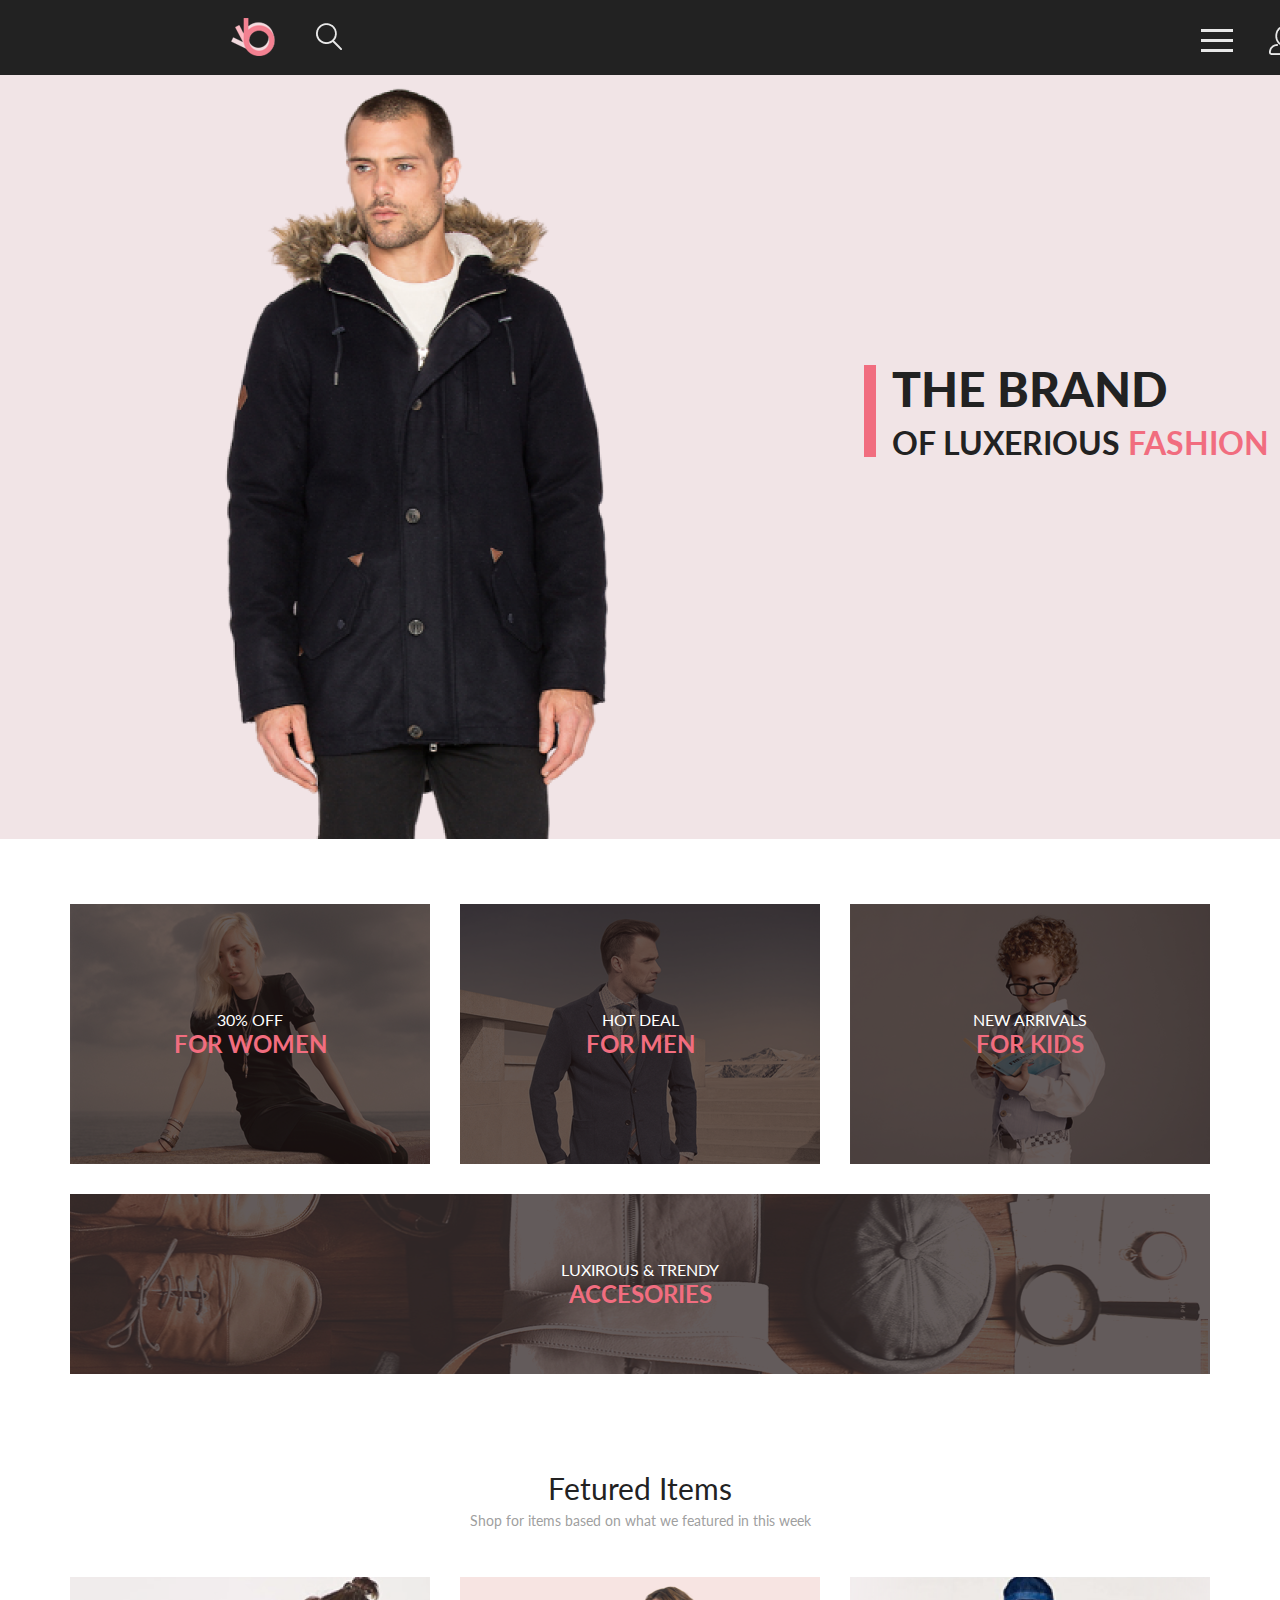
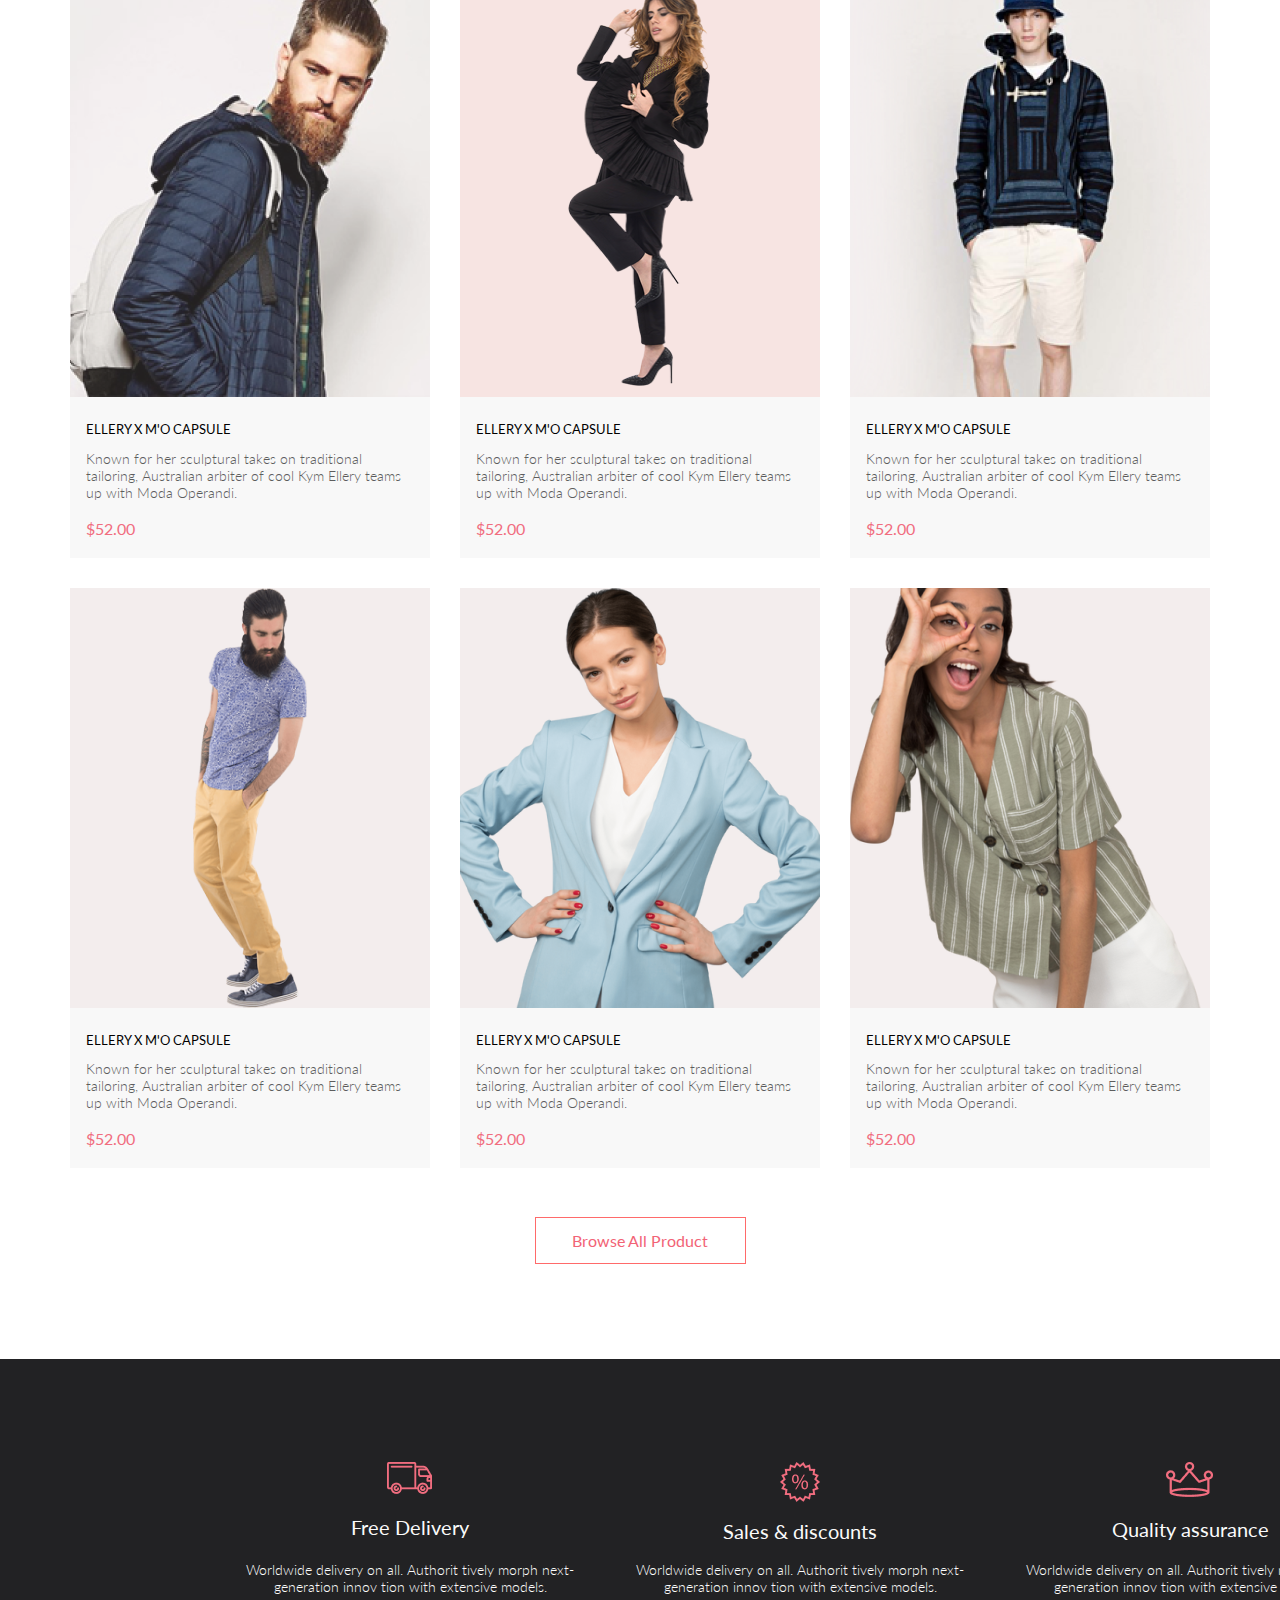
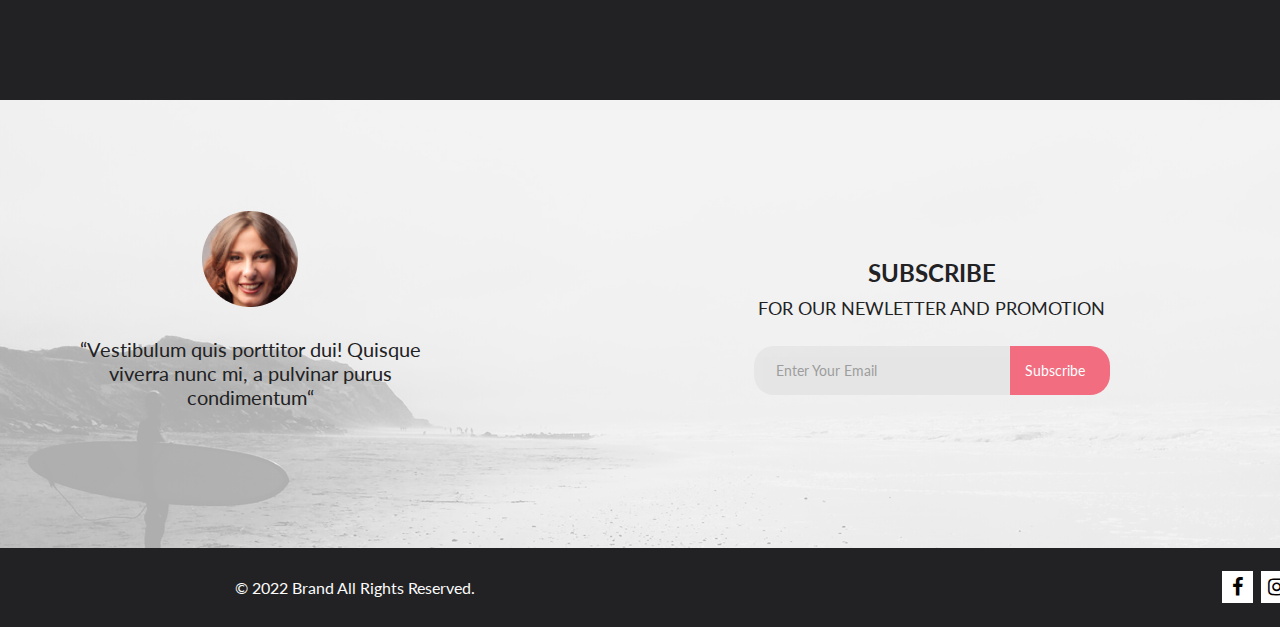
<file: homework_11_HTML_CSS_/index.html>
<!DOCTYPE html>
<html lang="en">
<head>
    <meta charset="UTF-8">
    <meta http-equiv="X-UA-Compatible" content="IE=edge">
    <meta name="viewport" content="width=device-width, initial-scale=1.0">
    <title>Document</title>
    <link rel="stylesheet" href="style.css"/>
    <link rel="stylesheet" href="https://cdnjs.cloudflare.com/ajax/libs/font-awesome/4.7.0/css/font-awesome.min.css">
</head>
<body>
    <header class="top__container">
        <div class="head__navbar">
            <div class="logo">
                <a href="#">
                    <img src="./img/Group 2.png" alt="logo">
                </a>
                <button><img src="./img/Forma 1.png" alt="search"></button>
            </div>
            <div class="head__buttons">
                <div class="hamburger-menu">
                    <input id="menu__toggle" type="checkbox" />
                    <label class="menu__btn" for="menu__toggle">
                        <span></span>
                    </label>
                
                    <ul class="menu__box">
                        <h2>MENU</h2>
                        <h3>MAN</h3>
                        <li><a class="menu__item" href="#m_accessories">Accessories</a></li>
                        <li><a class="menu__item" href="#m_bags">Bags</a></li>
                        <li><a class="menu__item" href="#m_denim">Denim</a></li>
                        <li><a class="menu__item" href="#m_t-shirts">T-Shirts</a></li>
                        <h3>WOMAN</h3>
                        <li><a class="menu__item" href="#w_accessories">Accessories</a></li>
                        <li><a class="menu__item" href="#w_jackets&coats">Jackets & Coats</a></li>
                        <li><a class="menu__item" href="#w_polos">Polos</a></li>
                        <li><a class="menu__item" href="#w_t-shirts">T-Shirts</a></li>
                        <li><a class="menu__item" href="#w_shirts">Shirts</a></li>
                        <h3>KIDS</h3>
                        <li><a class="menu__item" href="#k_accessories">Accessories</a></li>
                        <li><a class="menu__item" href="#k_jackets&coats">Jackets & Coats</a></li>
                        <li><a class="menu__item" href="#k_polos">Polos</a></li>
                        <li><a class="menu__item" href="#k_t-shirts">T-Shirts</a></li>
                        <li><a class="menu__item" href="#k_shirts">Shirts</a></li>
                        <li><a class="menu__item" href="#k_bags">Bags</a></li>
                    </ul>
                </div>
                <button><img src="./img/Forma 1 (2).png" alt="profile"></button>
                <button><img src="./img/Forma 1 (3).png" alt="cart"></button>
            </div>
        </div>
        <div class="head__title">
            <img class="image" src="./img/Layer_57-removebg-preview 1.png" alt="man_title">
            <div class="right__side__head">
                <div class="rectangle"></div>
                <div class="text">
                    <p>THE BRAND</p>
                    <p><span class="h2"> OF LUXERIOUS <span class="h2pink">FASHION</span></span></p>
                </div>
            </div>
        </div>
    </header>
    <main class="container">
        <div class="top__cards">
            <div class="top__card">
                <img src="./img/Layer 43.png" alt="girl">
                <div class="centered">
                    <h3>30% OFF</h3>
                    <h2>FOR WOMEN</h2>
                </div>
            </div>
            <div class="top__card">
                <img src="./img/Rectangle 30.png" alt="man">
                <div class="centered">
                    <h3>HOT DEAL</h3>
                    <h2>FOR MEN</h2>
                </div>
            </div>
            <div class="top__card">
                <img src="./img/Rectangle 30 (1).png" alt="boy">
                <div class="centered">
                    <h3>NEW ARRIVALS</h3>
                    <h2>FOR KIDS</h2>
                </div>
            </div>
            <div class="top__card top__card__big">
                <img src="./img/Rectangle 20.png" alt="items">
                <div class="centered">
                    <h3>LUXIROUS & TRENDY</h3>
                    <h2>ACCESORIES</h2>
                </div>
            </div>
        </div>
        <div class="products">
            <div class="main__title">
                <h3>Fetured Items</h3>
                <p>Shop for items based on what we featured in this week</p>
            </div>
            <div class="all__cards">
                <div class="product__card">
                    <div class="prod__image_cont">
                        <img class="product__image" src="./img/Rectangle 15 copy.png" alt="man">
                        <button class="btn">
                            <img src="./img/cart.png" alt="cart"> 
                            Add to Cart
                        </button>
                    </div>
                    <div class="card__text">
                        <h3>ELLERY X M'O CAPSULE</h3>
                        <p>Known for her sculptural takes on traditional tailoring, Australian arbiter of cool Kym Ellery teams up with Moda Operandi.</p>
                        <h4>$52.00</h4>
                    </div>
                </div>
                <div class="product__card">
                    <div class="prod__image_cont">
                        <img src="./img/Image.png" alt="woman">
                        <button class="btn">
                            <img src="./img/cart.png" alt="cart"> 
                            Add to Cart
                        </button>
                    </div>
                    <div class="card__text">
                        <h3>ELLERY X M'O CAPSULE</h3>
                        <p>Known for her sculptural takes on traditional tailoring, Australian arbiter of cool Kym Ellery teams up with Moda Operandi.</p>
                        <h4>$52.00</h4>
                    </div>
                </div>
                <div class="product__card">
                    <div class="prod__image_cont">
                        <img src="./img/Rectangle 15 copy (2).png" alt="man">
                        <button class="btn">
                            <img src="./img/cart.png" alt="cart"> 
                            Add to Cart
                        </button>
                    </div>
                    <div class="card__text">
                        <h3>ELLERY X M'O CAPSULE</h3>
                        <p>Known for her sculptural takes on traditional tailoring, Australian arbiter of cool Kym Ellery teams up with Moda Operandi.</p>
                        <h4>$52.00</h4>
                    </div>
                </div>
                <div class="product__card">
                    <div class="prod__image_cont">
                        <img src="./img/Rectangle 15 copy (3).png" alt="man">
                        <button class="btn">
                            <img src="./img/cart.png" alt="cart"> 
                            Add to Cart
                        </button>
                    </div>
                    <div class="card__text">
                        <h3>ELLERY X M'O CAPSULE</h3>
                        <p>Known for her sculptural takes on traditional tailoring, Australian arbiter of cool Kym Ellery teams up with Moda Operandi.</p>
                        <h4>$52.00</h4>
                    </div>
                </div>
                <div class="product__card">
                    <div class="prod__image_cont">
                        <img src="./img/Rectangle 15 copy (4).png" alt="woman">
                        <button class="btn">
                            <img src="./img/cart.png" alt="cart"> 
                            Add to Cart
                        </button>
                    </div>
                    <div class="card__text">
                        <h3>ELLERY X M'O CAPSULE</h3>
                        <p>Known for her sculptural takes on traditional tailoring, Australian arbiter of cool Kym Ellery teams up with Moda Operandi.</p>
                        <h4>$52.00</h4>
                    </div>
                </div>
                <div class="product__card">
                    <div class="prod__image_cont">
                        <img src="./img/Rectangle 15 copy (5).png" alt="woman">
                        <button class="btn">
                            <img src="./img/cart.png" alt="cart"> 
                            Add to Cart
                        </button>
                    </div>
                    <div class="card__text">
                        <h3>ELLERY X M'O CAPSULE</h3>
                        <p>Known for her sculptural takes on traditional tailoring, Australian arbiter of cool Kym Ellery teams up with Moda Operandi.</p>
                        <h4>$52.00</h4>
                    </div>
                </div>
            </div>
            <div class="all__prod__button">
                <button>Browse All Product</button>
            </div>
        </div>
    </main>
    <div class="main__bottom">
        <div class="footer__info">
            <div class="footer__info__card">
                <img src="./img/car.png" alt="car">
                <h2>Free Delivery</h2>
                <p>Worldwide delivery on all. Authorit tively morph next-generation innov tion with extensive models.</p>
            </div>
            <div class="footer__info__card">
                <img src="./img/discount.png" alt="discount">
                <h2>Sales & discounts</h2>
                <p>Worldwide delivery on all. Authorit tively morph next-generation innov tion with extensive models.</p>
            </div>
            <div class="footer__info__card">
                <img src="./img/crown.png" alt="crown">
                <h2>Quality assurance</h2>
                <p>Worldwide delivery on all. Authorit tively morph next-generation innov tion with extensive models.</p>
            </div>
        </div>
        <div class="footer__subscribe">
            <div class="footer__blur">
                <div class="footer__subscribe__info">
                    <img src="./img/subsc_photo.png" alt="woman">
                    <p>“Vestibulum quis porttitor dui! Quisque viverra nunc mi, a pulvinar purus condimentum“</p>
                </div>
                <div class="footer__subsc_subsc">
                    <div class="footer__subsc_subsc__text">
                        <h2>SUBSCRIBE </h2>
                        <p>FOR OUR NEWLETTER AND PROMOTION</p>
                    </div>
                    <div class="footer__subsc__form__btn">
                        <form action="#">
                            <input required type="email" placeholder="Enter Your Email">
                            <button type="submit">Subscribe</button>
                        </form>
                    </div>
                </div>
            </div>
        </div>
    </div>
    <footer>
        <div class="footer__navbar">
            <p>© 2022  Brand  All Rights Reserved.</p>
            <div class="footer__navbar__icons">
                <a href="#" class="fa fa-facebook"></a>
                <a href="#" class="fa fa-instagram"></a>
                <a href="#" class="fa fa-pinterest-p"></a>
                <a href="#" class="fa fa-twitter"></a>
            </div>
        </div>
    </footer>
</body>
</html>
</file>
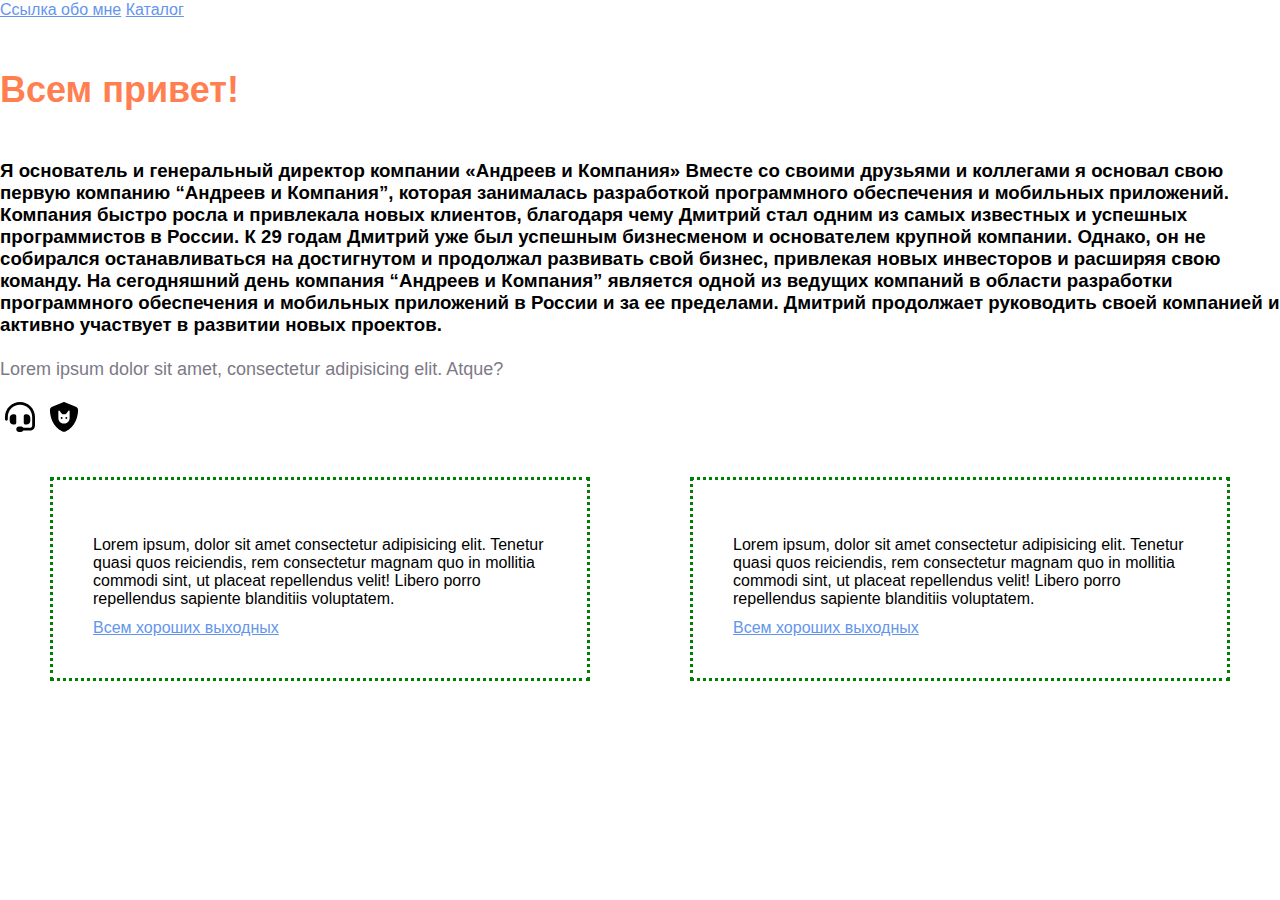
<file: Seminar2/index.html>
<!DOCTYPE html>
<html lang="en">

<head>
    <meta charset="UTF-8">
    <meta name="viewport" content="width=device-width, initial-scale=1.0">
    <title>Document</title>
    <link rel="stylesheet" href="./assets/styles.css">
    <a class="links" href="about.html">Ссылка обо мне</a>
    <a class="links" href="catalog.html">Каталог</a>
    <!-- <style>
        h1 {
            /*green, #HEX, rgb(), rgba() */
             color:firebrick; 
        }
    </style>
     <link rel="stylesheet" href="./assets/styles.css"> /* подключение CSS файла к HTML */ -->
</head>

<body>
    <!-- <h1 style="color: green; font-size: 40px">Всем привет!</h1> -->
    <h2 class="h2_class" id="el1">Всем привет!</h2>
    <h3> Я основатель и генеральный директор компании «Андреев и Компания»
        Вместе со своими друзьями и коллегами я основал свою первую компанию “Андреев и Компания”, которая занималась
        разработкой программного обеспечения и мобильных приложений. Компания быстро росла и привлекала новых клиентов,
        благодаря чему Дмитрий стал одним из самых известных и успешных программистов в России.
        К 29 годам Дмитрий уже был успешным бизнесменом и основателем крупной компании. Однако, он не собирался
        останавливаться на достигнутом и продолжал развивать свой бизнес, привлекая новых инвесторов и расширяя свою
        команду.
        На сегодняшний день компания “Андреев и Компания” является одной из ведущих компаний в области разработки
        программного обеспечения и мобильных приложений в России и за ее пределами. Дмитрий продолжает руководить своей
        компанией и активно участвует в развитии новых проектов.</h3>
    <p class="paragrof_class">Lorem ipsum dolor sit amet, consectetur adipisicing elit. Atque?</p>
    <svg class="icon" xmlns="http://www.w3.org/2000/svg" height="1em" viewBox="0 0 512 512">
        <path
            d="M256 48C141.1 48 48 141.1 48 256v40c0 13.3-10.7 24-24 24s-24-10.7-24-24V256C0 114.6 114.6 0 256 0S512 114.6 512 256V400.1c0 48.6-39.4 88-88.1 88L313.6 488c-8.3 14.3-23.8 24-41.6 24H240c-26.5 0-48-21.5-48-48s21.5-48 48-48h32c17.8 0 33.3 9.7 41.6 24l110.4 .1c22.1 0 40-17.9 40-40V256c0-114.9-93.1-208-208-208zM144 208h16c17.7 0 32 14.3 32 32V352c0 17.7-14.3 32-32 32H144c-35.3 0-64-28.7-64-64V272c0-35.3 28.7-64 64-64zm224 0c35.3 0 64 28.7 64 64v48c0 35.3-28.7 64-64 64H352c-17.7 0-32-14.3-32-32V240c0-17.7 14.3-32 32-32h16z" />
    </svg>
    </svg>
    <a class="links" href="about.html">
        <img class="icon_1" src="./imagines/icons/shield-cat-solid.svg" alt="иконка">
    </a>
    <form method="post">

    </form>
    <div class="box_wrapper">
        <div class="box">
            <p class="box-text">Lorem ipsum, dolor sit amet consectetur adipisicing elit. Tenetur quasi quos reiciendis, rem consectetur magnam quo in mollitia commodi sint, ut placeat repellendus velit! Libero porro repellendus sapiente blanditiis voluptatem.</p>
            <a class="links" href="">Всем хороших выходных</a>
        </div>
        <div class="box">
            <p class="box-text">Lorem ipsum, dolor sit amet consectetur adipisicing elit. Tenetur quasi quos reiciendis, rem consectetur magnam quo in mollitia commodi sint, ut placeat repellendus velit! Libero porro repellendus sapiente blanditiis voluptatem.</p>
            <a class="links" href="">Всем хороших выходных</a>
        </div>
    </div>
    
</body>

</html>
</file>
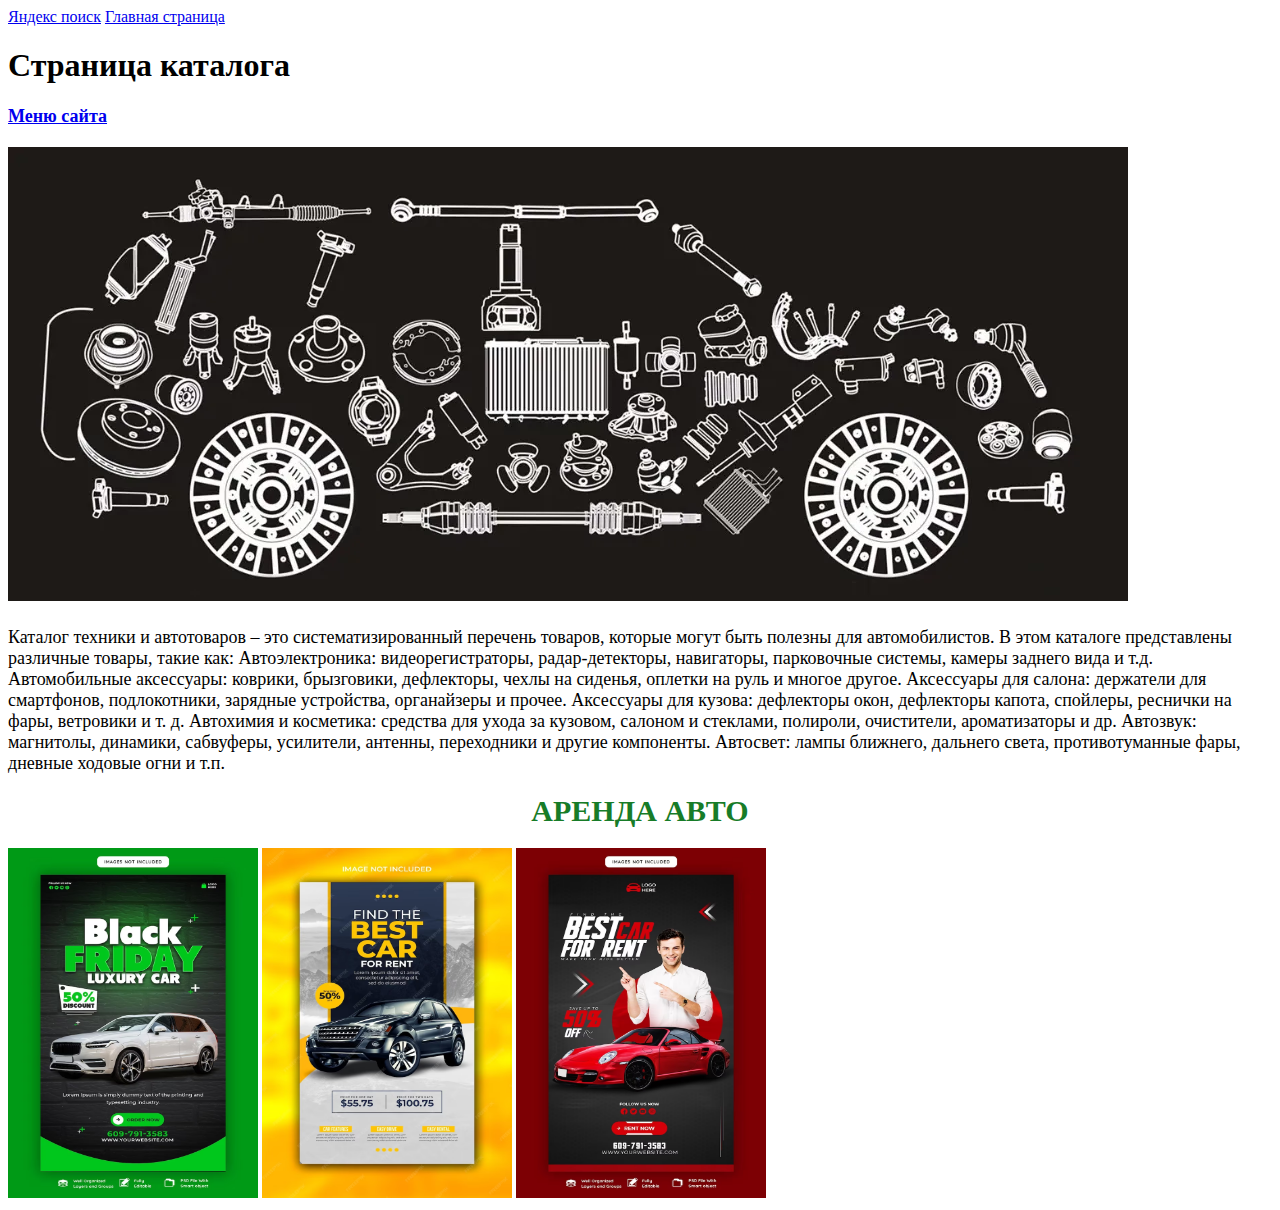
<file: catalog.html>
<!DOCTYPE html>
<html lang="en">

<head>
    <meta charset="UTF-8">
    <meta name="viewport" content="width=device-width, initial-scale=1.0">
    <title>Catalog</title>
    <link rel="stylesheet" href="./assets/styles.css">
    <a href="https://ya.ru/">Яндекс поиск</a>

</head>
<a href="index.html">Главная страница</a>

<body>
    <h1>Страница каталога</h1>
    <h1 class="menu">
        <a href="https://12v-online.ru/?yclid=13562664143856861183">Меню сайта</a>
    </h1>
    <h2 class="img_auto">
        <img src="./assets/23.webp" alt="авто из деталей">
    </h2>
    <p class="text_size">Каталог техники и автотоваров – это систематизированный перечень товаров, которые могут быть полезны для
        автомобилистов. В этом каталоге представлены различные товары, такие как:

        Автоэлектроника: видеорегистраторы, радар-детекторы, навигаторы, парковочные системы, камеры заднего вида и т.д.
        Автомобильные аксессуары: коврики, брызговики, дефлекторы, чехлы на сиденья, оплетки на руль и многое другое.
        Аксессуары для салона: держатели для смартфонов, подлокотники, зарядные устройства, органайзеры и прочее.
        Аксессуары для кузова: дефлекторы окон, дефлекторы капота, спойлеры, реснички на фары, ветровики и т. д.
        Автохимия и косметика: средства для ухода за кузовом, салоном и стеклами, полироли, очистители, ароматизаторы и
        др.
        Автозвук: магнитолы, динамики, сабвуферы, усилители, антенны, переходники и другие компоненты.
        Автосвет: лампы ближнего, дальнего света, противотуманные фары, дневные ходовые огни и т.п.</p>
        <h1 class="car_rent">Аренда авто</h1>
        
    <a href="https://rentcars.ru/"><img class="auto_1" src="./imagines/img/black-friday.avif" alt="Аренда автомобилей 1"></a>
    <a href="https://carloson.ru/"><img class="auto_1" src="./imagines/img/digital.avif" alt="Аренда автомобилей 2"></a>
    <a href="https://moscowdreamcars.ru/avtopark"><img class="auto_1" src="./imagines/img/car.avif" alt="Аренда автомобилей 3"></a>

</body>

</html>
</file>
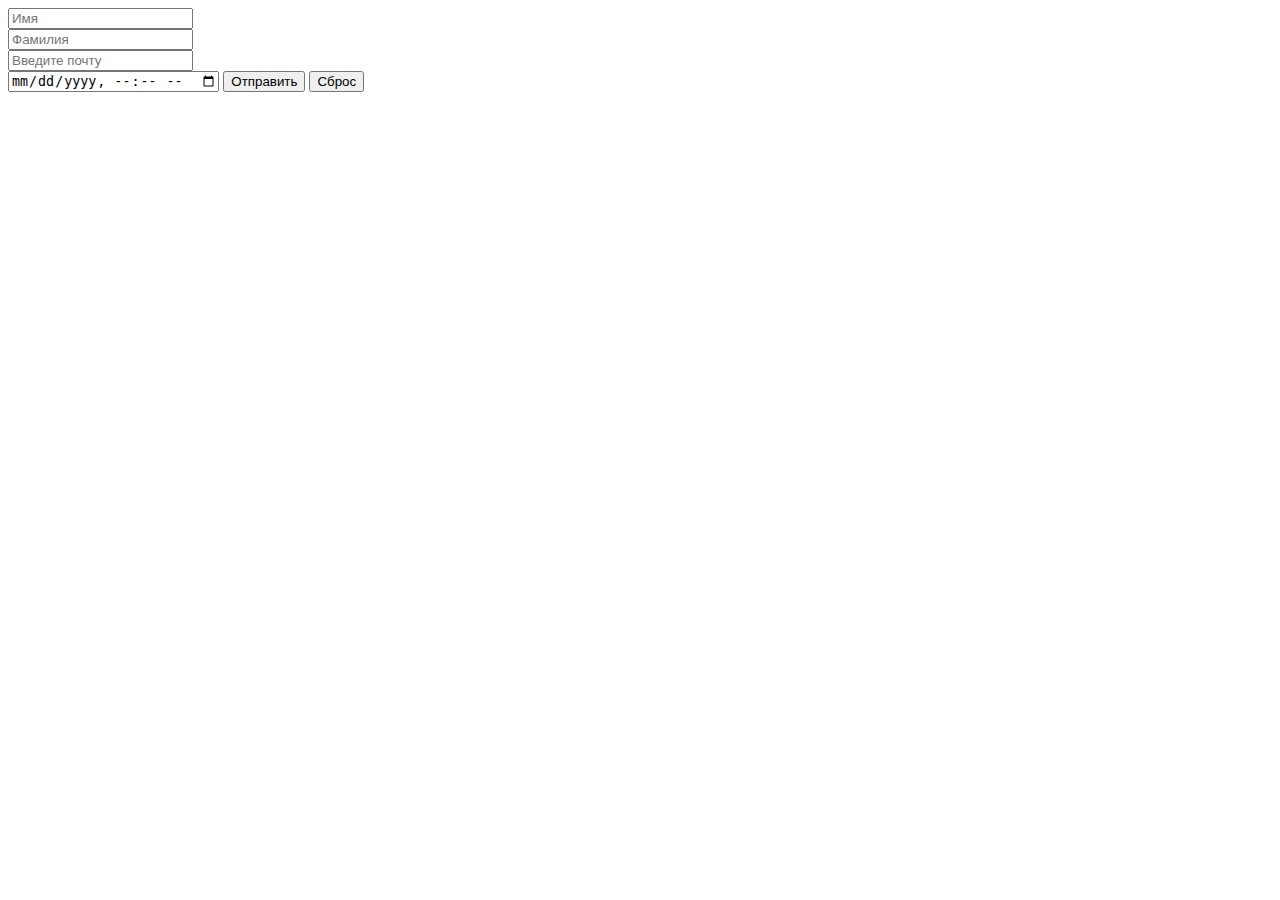
<file: formal.html>
<!DOCTYPE html>
<html lang="en">
<head>
    <meta charset="UTF-8">
    <meta name="viewport" content="width=device-width, initial-scale=1.0">
    <title>Document</title>
</head>
<body>
    <form action="">
        <input type="text" placeholder="Имя" value=""> <br>
        <input type="text" placeholder="Фамилия"> <br>
        <input type="email" name="" id="" placeholder="Введите почту"> <br>
        <input type="datetime-local" name="" id="">
        <input type="submit" value="Отправить">
        <input type="reset" value="Сброс"> 


    </form>

</body>
</html>
</file>
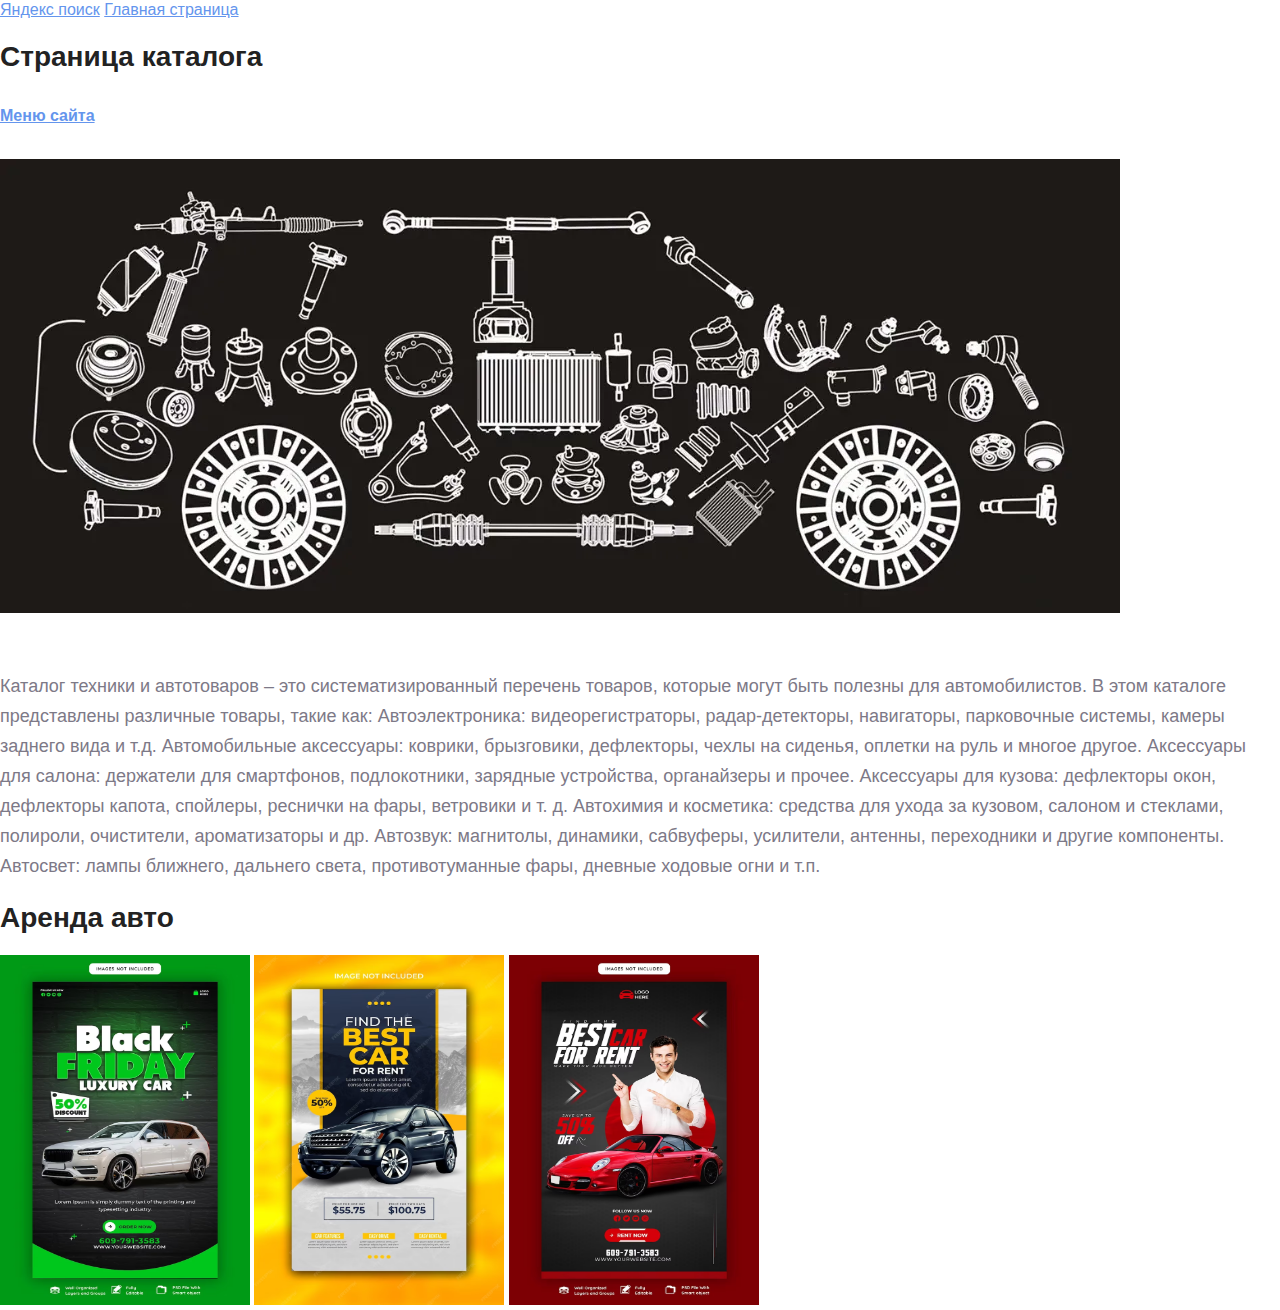
<file: Seminar2/catalog.html>
<!DOCTYPE html>
<html lang="en">

<head>
    <meta charset="UTF-8">
    <meta name="viewport" content="width=device-width, initial-scale=1.0">
    <title>Catalog</title>
    <link rel="stylesheet" href="./assets/styles.css">
    <a class="links" href="https://ya.ru/">Яндекс поиск</a>

</head>
<a class="links" href="index.html">Главная страница</a>

<body>
    <h1 class="h1_classes" >Страница каталога</h1>
    <h1 class="h1_classes">
        <a class="links" href="https://12v-online.ru/?yclid=13562664143856861183">Меню сайта</a>
    </h1>
    <h2 class="h2_class">
        <img src="./assets/23.webp" alt="авто из деталей">
    </h2>
    <p class="paragrof_class">Каталог техники и автотоваров – это систематизированный перечень товаров, которые могут быть полезны для
        автомобилистов. В этом каталоге представлены различные товары, такие как:

        Автоэлектроника: видеорегистраторы, радар-детекторы, навигаторы, парковочные системы, камеры заднего вида и т.д.
        Автомобильные аксессуары: коврики, брызговики, дефлекторы, чехлы на сиденья, оплетки на руль и многое другое.
        Аксессуары для салона: держатели для смартфонов, подлокотники, зарядные устройства, органайзеры и прочее.
        Аксессуары для кузова: дефлекторы окон, дефлекторы капота, спойлеры, реснички на фары, ветровики и т. д.
        Автохимия и косметика: средства для ухода за кузовом, салоном и стеклами, полироли, очистители, ароматизаторы и
        др.
        Автозвук: магнитолы, динамики, сабвуферы, усилители, антенны, переходники и другие компоненты.
        Автосвет: лампы ближнего, дальнего света, противотуманные фары, дневные ходовые огни и т.п.</p>
        <h1 class="h1_classes">Аренда авто</h1>
        
    <a class="links" href="https://rentcars.ru/"><img class="auto_1" src="./imagines/img/black-friday.avif" alt="Аренда автомобилей 1"></a>
    <a class="links" href="https://carloson.ru/"><img class="auto_1" src="./imagines/img/digital.avif" alt="Аренда автомобилей 2"></a>
    <a class="links" href="https://moscowdreamcars.ru/avtopark"><img class="auto_1" src="./imagines/img/car.avif" alt="Аренда автомобилей 3"></a>

</body>

</html>
</file>
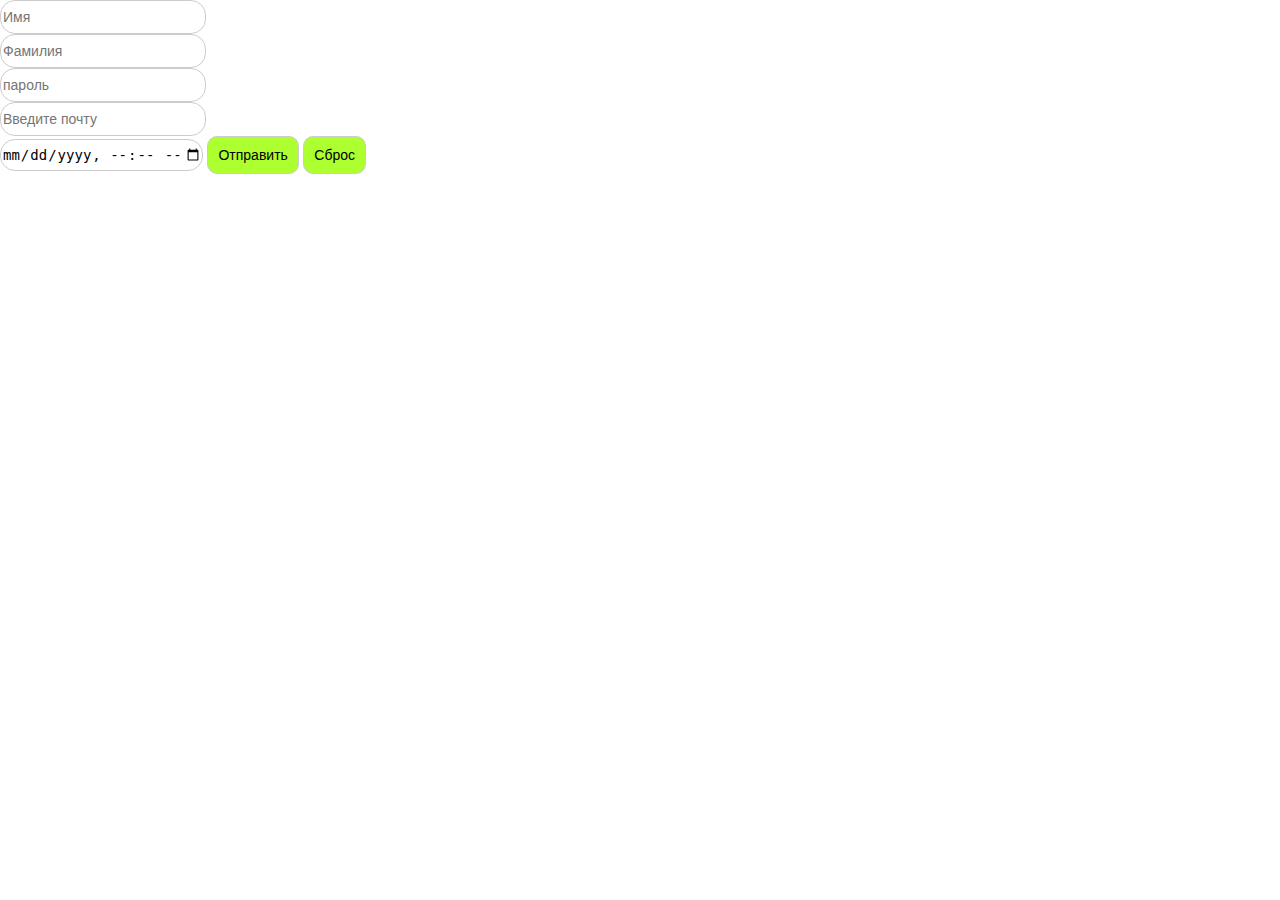
<file: Seminar2/formal.html>
<!DOCTYPE html>
<html lang="en">
<head>
    <meta charset="UTF-8">
    <meta name="viewport" content="width=device-width, initial-scale=1.0">
    <title>Document</title>
    <link rel="stylesheet" href="./assets/styles.css">
</head>
<body>
    <form action="">
        <input type="text" placeholder="Имя" value="" class="input_class"> <br>
        <input type="text" placeholder="Фамилия" class="input_class"> <br>
        <input type="password" placeholder="пароль" class="input_class"> <br>
        <input type="email" name="" id="" placeholder="Введите почту" class="input_class"> <br>
        <input type="datetime-local" name="" id="" class="input_class">
        <input type="submit" value="Отправить" class="input_buttom_class">
        <input type="reset" value="Сброс" class="input_buttom_class"> 


    </form>

</body>
</html>
</file>
<file: assets/styles.css>
h2{
    color: rgb(189, 189, 50);
}
.title {
    color: aqua;
    font-size: 70px;
}
#el1 {
    /* */
}
.text {
    background-color: green;
}
.imeg_1 {
    width: 50%;
    height: 300px;
}
.icon {
    width: 40px;
    height: 30px;
}
.icon_1 {
    width: 40px;
    height: 30px;
}
.img_auto {
    width: auto;
    height: auto;
}
.text_size {
    text-align:left;
    font-size: 18px;
    font-style:normal;
}
.menu {
    font-size: large;
}
.auto_rent {
    font-size: large;
}
.auto_1 {
    width: 250px;
    height: 350px;
    
}
.car_rent {
    font-size: 30px;
    text-align: center;
    color: rgb(23, 124, 40);
    text-transform:uppercase;
}
</file>
<file: homework_10_HTML_CSS_/assets/styles.css>
@import url('https://fonts.googleapis.com/css2?family=Lato:wght@300;400;700;900&display=swap');

* {
    margin: 0;
    padding: 0;
}
body {
    margin: 0;
}
html {
    font-family: 'Lato', sans-serif;
}

.red {
    color: #F16D7F;
}
.center {
    max-width: 1140px;
    margin: 0 auto;
}
.bg-color-light-black {
    background-color: #222;
}
.font-lato {
    font-family: Lato;
    font-style: normal;
    line-height: normal;
}
.upcase {
    text-transform: uppercase;
}
.header {
    background-color: #222;;
}
.header_container {
    display: flex;
    align-items: center;
    justify-content: space-between;
    height: 75px;
    max-width: 1140px;
    margin: 0 auto;
}
.header__logo {
    display: flex;
    align-items: flex-end;
    gap: 41px;
}
.header__nav {
    list-style: none;
    display: flex;
    align-items: center;
    gap: 25px;
}


.intro {
    background-color: #F1E4E6;
}
.intro_container {
    max-width: 1600px;
    margin: 0 auto;
    display: flex;
    gap: 64px;
}
.intro-content {
    align-self: center;
    border-left: 12px solid #F16D7F;
    padding-left: 16px;
    max-width: 377px;
}

.intro-content__title {
    color: #222;
    font-size: 48px;
    font-weight: 700;
    line-height: normal;
    text-transform: uppercase;
}
.intro-content__sub-title {
    font-size: 32px;
    font-weight: 700;
    line-height: normal;
    text-transform: uppercase;
}


.offer {
    margin-top: 65px;
    display: grid;
    grid-template-columns: repeat(3, 1fr);
    gap: 30px;
}
.offer__card {
    position: relative;
}
.offer-card__image {
    width: 100%;
    height: 100%;
}
.offer-card__text{
    position: absolute;
    top: 50%;
    left: 50%;
    color: #FFF;
    text-align: center;
    font-size: 16px;
    font-weight: 400;
    line-height: normal;
    transform: translate(-50%, -50%);
    
}
.offer__card-bg {
    background: rgba(33, 22, 22, 0.70);
    position: absolute;
    top: 0;
    left: 0;
    width: 100%;
    height: 100%;
}
.card-big {
    grid-column: span 3;
}


.feature {
    margin-top: 96px;
}
.feature-header {
    display: flex;
    flex-direction: column;
    align-items: center;
    gap: 6px;
    max-width: 336px;
    margin: 0 auto;
    margin-bottom: 48px;
}
.feature-header__title {
    color: #222;
    font-size: 30px;
    font-weight: 400;
    line-height: normal;
}
.feature-header__desc {
    color: #9F9F9F;
    font-size: 14px;
    font-weight: 400;
    line-height: normal;
}
.feature-items {
    display: grid;
    grid-template-columns: repeat(3, 1fr);
    gap: 30px;
    margin-bottom: 48px;
}
.feature-card__content {
    display: flex;
    padding: 24px 16px;
    flex-direction: column;
    justify-content: center;
    gap: 16px;
    background-color: #F8F8F8;
}
.feature-card__image {
    position: relative;
    cursor: pointer;
    width: 100%;
}
.feature-card__image:hover::after {
    background-color: rgba(58, 56, 56, 0.86);
    content: '';
    position: absolute;
    top: 0;
    left: 0;
    width: 100%;
    height: 100%;
}
.feature-card__button {
    position: absolute;
    left: 50%;
    top: 50%;
    text-align: center;
    opacity: 0;
    transform: translate(-50%, -50%);
    transition: opacity .35s ease;
    color: #FFF;
    font-size: 14px;
    font-weight: 400;
    line-height: normal;
    border: 1px solid white;
    width: fit-content;
    padding: 20px;
    background-color: inherit;
    z-index: 2;
}
.feature-card__image:hover .feature-card__button {
    opacity: 1;
}
.feature-card__title {
    color: #000;
    font-size: 13px;
    font-weight: 400;
    line-height: normal;
}
.feature-card__desc {
    color: #5D5D5D;
    font-size: 14px;
    font-weight: 300;
    line-height: normal;
}
.feature-card__price {
    color: #F16D7F;
    font-size: 16px;
    font-weight: 400;
    line-height: normal;
}
.feature-button-wrapper {
    display: flex;
    justify-content: center;
}
.feature__button {
    padding: 15px 39px;
    color: #F26376;
    font-size: 16px;
    font-weight: 400;
    line-height: normal;
    background-color: #FFF;
    border: 1px solid #F26376;
    cursor: pointer;
}
.feature__button:hover {
    background-color: #F16D7F;
    color: #FFF;
}
.callback {
    margin-top: 95px;
    display: flex;
    gap: 30px;
    padding: 103px;
}

.callback__text-mini {
    display: flex;
    flex-direction: column;
    align-items: center;
    gap: 16px;
    color: #FBFBFB;

    .text-mini__icon {
        width: 40px;
        height: 40px;
        margin-bottom: 3px;
    }

    .text-mini__title {
        font-size: 20px;
        font-weight: 400;
    }

    .text-mini__desc {
        font-size: 14px;
        font-weight: 300;
        text-align: center;
        opacity: 0.67;
        padding: 0 30px;
    }
}

.layout__subscribe-info {
    position: relative;
    background: url("../assets/images/photo_subscribe.png") no-repeat;
    background-size: cover;
}

.subscribe-info {
    display: flex;
    justify-content: space-between;
    align-items: center;
    padding-top: 97px;
    padding-bottom: 126px;
}

.subscribe-info__about-me {
    display: flex;
    flex-direction: column;
    justify-content: center;
    align-items: center;
    gap: 30px;

    .about-me__desc {
        height: 99px;
        width: 360px;
        color: #222224;
        text-align: center;
        font-size: 20px;
        font-weight: 400;
    }
}

.subscribe-info__subscribe {
    margin-top: 53px;
    display: flex;
    flex-direction: column;
    align-items:center;
    text-align: center;
    gap: 5px;
    padding: 0 104px;

    .title {
        font-size: 24px;
        font-weight: 700;
    }

    .desc {
        font-size: 18px;
        font-weight: 400;
    }

    .btn-layout {
        padding-top: 20px;
        padding-bottom: 30px;
        height: 49px;
        display: flex;
        font-size: 14px;
        font-weight: 400;

        .input_email {
            border: none;
            height: 100%;
            border-top-left-radius: 50px;
            border-bottom-left-radius: 50px;
            padding-left: 22px;
            color: #222224;
            background-color: #E1E1E1;
        }

        .btn-subscribe {
            border: none;
            width: 100px;
            height: 100%;
            background-color:#F16D7F;
            color: #FFFFFF;
            border-top-right-radius: 50px;
            border-bottom-right-radius: 50px;

        }
    }
}

.brand-sign {
    display:  flex;
    justify-content: space-between;
    align-items: center;

    .brand-sign__copyright {
        font-size: 16px;
        font-weight: 400;
        color: #FBFBFB;
    }
}


.brand-sign__social-net {
    display: flex;
    gap: 7px;
    padding: 24px 0;
}

.social-net__item {
    width: 32px;
    height: 32px;
    background-color: #FFFFFF;
    display: flex;
    justify-content: center;
    align-items: center;

    .social-logo {
        fill: black;
    }

    &:hover {
        background-color: #F16D7F;

        .social-logo {
            fill: #FFFFFF;
        }
    }

}
.menu__box {
    display: none;
    position: fixed;
    top: 75px;
    right: 0;
    background-color: white;
    z-index: 2;
}
.options:hover .menu__box {
    display: block;
}
@media screen and (max-width: 1439px) {
    .center {
        max-width: 100%;
        margin: 0 16px;
    }
    .header_container {
        max-width: 100%;
        margin: 0 32px;
    }
    .intro_container {
        max-width: 100%;
        margin: 0 auto;
        gap: 39px;
        justify-content: center;
    }
    .intro-content__title {
        font-size: 44px;
    }
    .intro-content__sub-title {
        font-size: 24px;
    }
    .offer {
        margin-top: 65px;
    }
    .feature {
        margin-top: 110px;
    }
    .feature-items {
        grid-template-columns: repeat(2, 1fr);
        gap: 16px;
    }
    .callback {
        margin-top: 65px;
        display: flex;
        flex-direction: column;
        gap: 48px;
        padding: 48px 204px;
        .text-mini__desc {
            width: 360px;
        }
    }

    .subscribe-info {
        flex-direction: column;
        align-items: center;
        padding-top: 64px;
        padding-bottom: 140px;
        gap: 48px;
    }

    .subscribe-info__subscribe {
        margin-top: 0;
        padding: 0;
        .btn-layout {
            padding-bottom: 0;
        }
    }

    .brand-sign {
        padding-left: 32px;
        padding-right: 32px;
    }
}
@media screen and (max-width: 1023px) {
    .intro_container {
        gap: 0;
    }
}
@media screen and (max-width: 767px) {
    .header_container {
      margin: 0 16px;
    }
    .hide-mobile {
        display: none;
    }
    .intro {
        height: 363px;
        display: flex;
        align-items: center;
    }
    .intro-content__title {
        font-size: 38px;
    }
    .intro-content__sub-title {
        font-size: 20px;
    }
    .offer {
        grid-template-columns: 1fr;
        gap: 32px;
    }
    .card-big {
        grid-column: auto;
        height: 111px;
    }
    .feature-items {
        grid-template-columns: 1fr;
    }
    .callback {
        margin-top: 96px;
        display: flex;
        flex-direction: column;
        gap: 48px;
        padding: 48px 13px;
        .text-mini__desc {
            width: auto;
        }
    }

    .bkg-image {
        width: 100%;
    }

    .subscribe-info__subscribe {
        margin-top: 0;
        .btn-layout {
            padding-bottom: 0;
        }
    }

    .brand-sign {
        padding-top: 43px;
        padding-bottom: 9px;
        flex-direction: column;
        padding-left: 0;
        padding-right: 0;
        gap: 40px;

        .brand-sign__copyright {
            order: 1;
        }
        .brand-sign__social-net {
            padding: 0;
        }
    }
}
</file>
<file: homework_11_HTML_CSS_/style.css>
@import url("https://fonts.googleapis.com/css2?family=Lato:ital,wght@0,100;0,300;0,400;0,700;0,900;1,100;1,300;1,400;1,700;1,900&display=swap");

* {
    padding: 0;
    margin: 0;
    box-sizing: border-box;
    text-decoration: none;
}

body {
    scroll-behavior: smooth;
    text-rendering: optimizeSpeed;
    background: #ffffff;
    overflow-x: hidden;
}

img {
    display: block;
    max-width: 100%;
}

.container {
    width: 1140px;
    margin: 0 auto;
}

/* --------------------------- */

.top__container {
    width: 1600px;
    margin: 0 auto;
}

.head__navbar {
    background-color: #222222;
    height: 75px;
    display: flex;
    justify-content: space-between;
}

.head__navbar button {
    background-color: #222222;
    border: none;
}

/* hamburger */

#menu__toggle {
    opacity: 0;
}

#menu__toggle:checked ~ .menu__box {
    right: 0 !important;
}

.menu__btn {
    padding-right: 25px;
}
.menu__btn > span,
.menu__btn > span::before,
.menu__btn > span::after {
    display: block;
    position: absolute;
    width: 32px;
    height: 3px;
    background-color: #e8e8e8;
    transition-duration: 0.25s;
}

.menu__btn > span {
    margin-top: -5px;
    padding-right: 10px;
}
.menu__btn > span::before {
    content: "";
    top: -10px;
}
.menu__btn > span::after {
    content: "";
    top: 10px;
}
.menu__box {
    display: flex;
    position: absolute;
    flex-direction: column;
    top: 75px;
    right: -200%;
    width: 232px;
    height: 634px;
    margin: 0;
    padding-top: 32px;
    padding-left: 33px;
    list-style: none;
    background-color: #ffffff;
    box-shadow: 2px 2px 6px rgba(0, 0, 0, 0.4);
    transition-duration: 0.25s;
    z-index: 10;
}

.menu__box h2 {
    font-family: "Lato";
    font-style: normal;
    font-weight: 700;
    font-size: 14px;
    line-height: 17px;
    color: #000000;
}

.menu__box h3 {
    font-family: "Lato";
    font-style: normal;
    font-weight: 400;
    font-size: 14px;
    line-height: 17px;
    color: #f16d7f;
    padding-top: 20px;
}
.menu__item {
    display: block;
    padding-left: 20px;
    padding-top: 12px;
    font-family: "Lato";
    font-style: normal;
    font-weight: 400;
    font-size: 14px;
    line-height: 17px;
    color: #6f6e6e;
    transition-duration: 0.25s;
}

/* end hamburger */

.logo {
    display: flex;
    flex-direction: row;
    justify-content: space-between;
    width: 111px;
    padding-top: 18px;
    padding-bottom: 19px;
    margin-left: 231px;
}

.head__buttons {
    display: flex;
    flex-direction: row;
    justify-content: space-between;
    width: 159px;
    margin-right: 240px;
    padding-top: 26px;
    padding-bottom: 20px;
}

.head__title {
    background-color: #f1e4e6;
    display: flex;
    flex-direction: row;
    justify-content: center;
    height: 764px;
}

.image {
    min-width: 801px;
}

.right__side__head {
    display: flex;
    flex-direction: row;
    margin-left: 63px;
    margin-top: 290px;
    margin-bottom: 381px;
    margin-right: 331px;
    width: 405px;
    height: 93px;
}

.rectangle {
    background-color: #f16d7f;
    width: 12px;
    height: 92px;
    margin-right: 16px;
}

.text {
    font-family: "Lato";
    font-style: normal;
    font-weight: 900;
    font-size: 48px;
    line-height: 1;
    color: #222222;
}

span.h2 {
    font-weight: 700;
    font-size: 32px;
    line-height: 39px;
}

span.h2pink {
    color: #f16d7f;
}

.top__cards {
    display: grid;
    height: 470px;
    grid-template-columns: 1fr 1fr 1fr;
    grid-template-rows: 1fr 1fr;
    gap: 30px;
    margin-top: 65px;
}

.top__card {
    position: relative;
    text-align: center;
}

.top__card__big {
    grid-area: 2 / 1 / 3 / 4;
}
.centered {
    position: absolute;
    top: 50%;
    left: 50%;
    transform: translate(-50%, -50%);
    background: rgba(33, 22, 22, 0.7);
    width: 100%;
    height: 100%;
    display: flex;
    flex-direction: column;
    justify-content: center;
}

.centered h3 {
    font-family: "Lato";
    font-style: normal;
    font-weight: 400;
    font-size: 16px;
    line-height: 19px;
    text-align: center;
    color: #ffffff;
}

.centered h2 {
    font-family: "Lato";
    font-style: normal;
    font-weight: 700;
    font-size: 24px;
    line-height: 29px;
    text-align: center;
    color: #f16d7f;
}

.products {
    margin-top: 96px;
}
.main__title {
    display: flex;
    flex-direction: column;
    align-items: center;
}

.main__title h3 {
    font-family: "Lato";
    font-style: normal;
    font-weight: 400;
    font-size: 30px;
    line-height: 36px;
    color: #222222;
}

.main__title p {
    font-family: "Lato";
    font-style: normal;
    font-weight: 400;
    font-size: 14px;
    line-height: 17px;
    color: #9f9f9f;
    margin-top: 6px;
}

.all__cards {
    display: grid;
    grid-template-columns: 1fr 1fr 1fr;
    grid-template-rows: 1fr 1fr;
    gap: 30px;
    margin-top: 48px;
}

.product__card {
    display: flex;
    flex-direction: column;
}

/*--product card hover image --*/
.prod__image_cont{
    position: relative;
}
.prod__image_cont:before {
    content:"";
    position:absolute;
    width:100%;
    height:100%;
    top:0;left:0;right:0;
    background-color:rgba(0,0,0,0);
  }
  .prod__image_cont:hover::before {
    background: rgba(58, 56, 56, 0.86);
  }
  .prod__image_cont img {
    display:block;
  }
  .prod__image_cont .btn {
    width: 138px;
    height: 43px;
    display: flex;
    flex-direction: row;
    align-items: center;
    justify-content: space-around;
    position: absolute;
    top: 50%;
    left: 50%;
    transform: translate(-50%, -50%);
    -ms-transform: translate(-50%, -50%);
    opacity:0;
    background: none;
    border: 1px solid #FFFFFF;
    font-family: 'Lato';
    font-style: normal;
    font-weight: 400;
    font-size: 14px;
    line-height: 17px;
    color: #FFFFFF;
  } 
  .prod__image_cont:hover button {   
    opacity: 1;
  }
/*----*/

.card__text {
    background-color: #f8f8f8;
    padding-left: 16px;
    padding-right: 29px;
}

.card__text h3 {
    padding-top: 24px;
    font-family: "Lato";
    font-style: normal;
    font-weight: 400;
    font-size: 13px;
    line-height: 16px;
    color: #000000;
}

.card__text p {
    margin-top: 12.6px;
    font-family: "Lato";
    font-style: normal;
    font-weight: 300;
    font-size: 14px;
    line-height: 17px;
    color: #5d5d5d;
}

.card__text h4 {
    margin-top: 18px;
    padding-bottom: 20px;
    font-family: "Lato";
    font-style: normal;
    font-weight: 400;
    font-size: 16px;
    line-height: 19px;
    color: #f16d7f;
}

.all__prod__button {
    margin-top: 48.5px;
    margin-bottom: 60px;
    display: flex;
    flex-direction: column;
    align-items: center;
}

.all__prod__button button {
    width: 211px;
    height: 47px;
    border: 1px solid #ff6a6a;
    font-family: "Lato";
    font-style: normal;
    font-weight: 400;
    font-size: 16px;
    line-height: 19px;
    color: #f26376;
    background: none;
}

.all__prod__button button:hover {
    color: #FFFFFF;
    background: #F16D7F;
}

.main__bottom {
    margin: 0 auto;
    align-items: center;
}

.footer__info {
    height: 341px;
    width: 1600px;
    margin: auto;
    background: #222224;
    margin-top: 95px;
    display: flex;
    flex-direction: row;
    justify-content: center;
    gap: 30px;

}

.footer__info__card{
    display: flex;
    flex-direction: column;
    align-items: center;
    margin-top: 103px;
    width: 360px;
    height: 133px;
    justify-content: space-between;
}

.footer__info__card h2 {
    font-family: 'Lato';
    font-style: normal;
    font-weight: 400;
    font-size: 19.96px;
    line-height: 24px;
    color: #FBFBFB;
}

.footer__info__card p {
    font-family: 'Lato';
    font-style: normal;
    font-weight: 300;
    font-size: 13.972px;
    line-height: 17px;
    text-align: center;
    color: #FBFBFB;
}

.footer__subscribe {
    height: 448px;
    background-image: url(./img/footer\ font.png);
    background-repeat: no-repeat;
    background-position: center;
}

.footer__blur {
    background: rgba(244, 244, 244, 0.7);
    height: 448px;
    display: flex;
    flex-direction: row;
    align-items: center;
    justify-content: center;
    gap: 223px;
}

.footer__subscribe__info {
    width: 360px;
    height: 225px;
    display: flex;
    flex-direction: column;
    align-items: center;
    justify-content: space-between;
}

.footer__subscribe__info p {
    font-family: 'Lato';
    font-style: normal;
    font-weight: 400;
    font-size: 20px;
    line-height: 24px;
    text-align: center;
    color: #222224;
    height: 99px;
}

.footer__subsc_subsc {
    width: 557px;
    height: 142px;
    display: flex;
    flex-direction: column;
    align-items: center;
    justify-content: space-between;
}

.footer__subsc_subsc__text {
    text-align: center;
}

.footer__subsc_subsc__text h2 {
    font-family: 'Lato';
    font-style: normal;
    font-weight: 700;
    font-size: 24px;
    line-height: 40px;
    color: #222224;
}

.footer__subsc_subsc__text p {
    font-family: 'Lato';
    font-style: normal;
    font-weight: 400;
    font-size: 18px;
    line-height: 30px;
    color: #222224;
}

.footer__subsc__form__btn form{
    width: 356px;
    height: 49px;
    display: flex;
    justify-content: center;
}
.footer__subsc__form__btn input{
    width: 256px;
    font-family: 'Lato';
    font-style: normal;
    font-weight: 400;
    font-size: 14px;
    line-height: 17px;
    display: flex;
    align-items: center;
    color: #222224;
    opacity: 0.67;
    background: #E1E1E1;
	border-top-left-radius: 20px;
    border-bottom-left-radius: 20px;
	position: relative;
    z-index: 1;
	overflow: hidden;
    padding-left: 22px;
    border: none;
}

.footer__subsc__form__btn button{
    width: 100px;
    height: 49px;
    font-family: 'Lato';
    font-style: normal;
    font-weight: 400;
    font-size: 14px;
    line-height: 17px;
    display: flex;
    align-items: center;
    color: #FFFFFF;
    background: #F16D7F;
    cursor:pointer;
	border-top-right-radius: 20px;
	border-bottom-right-radius: 20px;
	vertical-align: middle;	
    padding-left: 15px;
    border: none;
}

.footer__navbar {
    height: 79px;
    width: 1600px;
    margin: 0 auto;
    align-items: center;
    background: #222224;
    display: flex;
    flex-direction: row;
    align-items: center;
    justify-content: space-between;
}

.footer__navbar p {
    font-family: 'Lato';
    font-style: normal;
    font-weight: 400;
    font-size: 16px;
    line-height: 19px;
    color: #FBFBFB;
    margin-left: 235px;
}

.footer__navbar__icons {
    width: 148px;
    height: 32px;
    display: flex;
    justify-content: space-between;
    margin-right: 230px;
}
.footer__navbar__icons a {
    display: flex;
    font-size: 20px;
    align-items: center;
    justify-content: center;
}
.fa {
    width: 31px;
    height: 32px;
    background: #FFFFFF;
    color: #000000;
}

.fa:hover {
    background: #F16D7F;
    color: #FFFFFF;
}

@media (max-width: 143px) {
    .container {
        width: 736px;
    }

    .top__container {
        width: 768px;
    }

    .logo {
        margin-left: 32px;
    }

    .head__buttons {
        margin-right: 32px;
    }

    .head__title {
        height: 368px;
    }
    
    .image {
        min-width: 386px;
    }

    .right__side__head {
        display: flex;
        flex-direction: row;
        margin-left: 39px;
        margin-top: 138px;
        margin-bottom: 138px;
        margin-right: 33px;
        width: 311px;
        height: 92px;
    }
    
    .text {
        font-size: 44px;
        line-height: 0.9;
    }
    
    span.h2 {
        font-size: 24px;
        line-height: 28px;
    }

    .top__cards {
        height: 303px;
        gap: 20px;
    }

    .products {
        margin-top: 110px;
    }

    .main__title p {
        margin-top: 3px;
    }
    
    .all__cards {
        display: grid;
        grid-template-columns: 1fr 1fr;
        grid-template-rows: 1fr 1fr 1fr;
        gap: 16px;
        margin-top: 72px;
    }
    
    .all__prod__button {
        margin-top: 33px;
        margin-bottom: 65px;
    }

    .footer__info {
        height: 610px;
        width: 768px;
        margin-top: 65px;
        display: flex;
        flex-direction: column;
        align-items: center;
        gap: 48px;
    }

    .footer__info__card{
        margin: 0 auto;
    }

    .footer__subscribe {
        height: 693px;
        width: 768px;
        margin: 0 auto;
        background-size: cover;
    }
    .footer__blur {
        height: 693px;
        display: flex;
        flex-direction: column;
        align-items: center;
        justify-content: center;
        gap: 48px;
    }

    .footer__navbar {
        width: 768px;
    }

    .footer__navbar p {
        margin-left: 32px;
    }
    
    .footer__navbar__icons {
        margin-right: 23px;
    }
}

@media (min-width: 320px) and (max-width: 767px) {
    .container {
        width: 359px;
    }

    .top__container {
        width: 375px;
    }

    .logo {
        margin-left: 16px;
    }

    .head__buttons {
        width: 32px;
        margin-right: 26px;
        overflow-x: hidden;
    }

    .image {
        display: none;
    }

    .right__side__head {
        display: flex;
        flex-direction: row;
        margin-left: 56px;
        margin-top: 148px;
        margin-bottom: 149px;
        margin-right: 56px;
        width: 263px;
        height: 66px;
    }

    .rectangle {
        height: 61px;
        margin-right: 15px;
    }
    
    .text {
        padding-top: 6px;
        font-size: 38px;
        line-height: 0.7;
    }
    
    span.h2 {
        font-size: 20px;
        line-height: 24px;
    }

    .top__cards {
        display: grid;
        grid-template-columns: 1fr;
        width: 343px;
        height: auto;
        margin: auto;
        margin-top: 64px;

        gap: 32px;
    }

    .top__card__big {
        grid-area: 4 / 1 / 5 / 2;
        height: 111px;
    }

    .top__card__big img {
        height: 100%;
        width: 100%;
        object-fit: cover;
    }

    .products {
        margin-top: 64px;
    }

    .all__cards {
        display: grid;
        grid-template-columns: 1fr;
        margin-top: 64px;
    }
    
    .all__prod__button {
        margin-top: 41px;
    }

    .footer__info {
        width: 375px;
        gap: 46px;
    }

    .footer__subscribe {
        height: 550px;
        width: 375px;
    }
    .footer__blur {
        height: 550px;
        display: flex;
        flex-direction: column;
        align-items: center;
        justify-content: center;
        gap: 48px;
    }

    .footer__navbar {
        width: 375px;
        height: 143px;
        flex-direction: column-reverse;
    }

    .footer__navbar p {
        margin-left: 0px;
        margin-bottom: 9px;
    }
    
    .footer__navbar__icons {
        margin-right: 0px;
        margin-top: 43px;
    }

    .footer__subscribe__info {
        width: 343px;
        height: 194px;
        justify-content: space-between;
    }
    
    .footer__subscribe__info p {
        height: 73px;
        font-size: 18px;
    }
    
    .footer__subsc_subsc {
        width: 341px;
        height: 123px;
    }
    
    .footer__subsc_subsc__text {
        text-align: center;
    }
    
    .footer__subsc_subsc__text h2 {
        line-height: 36px;
    }
    
    .footer__subsc_subsc__text p {
        font-size: 14px;
        line-height: 21.45px;
    }
    
    .footer__subsc__form__btn form{
        width: 341px;
        height: 47px;
    }

    .footer__subsc__form__btn input{
        width: 245px;
    }
    
    .footer__subsc__form__btn button{
        width: 95.7px;
        height: 47px;
    }
}
</file>
<file: Seminar2/assets/styles.css>
@font-face {
    font-family: 'Open Sans', sans-serif;
    src: url("./fonts/OpenSans-Bold.ttf");
    font-weight: 700;
}

@font-face {
    font-family: 'Open Sans', sans-serif;
    src: url("./fonts/OpenSans-Bold.ttf");
    font-weight: 700;
}

@font-face {
    font-family: 'Open Sans', sans-serif;
    src: url("./fonts/OpenSans-SemiBold.ttf");
    font-weight: 600;
}

body {
    margin: 0;
}

html {
    font-family: 'Open Sans', sans-serif;
}

h2 {
    color: rgb(189, 189, 50);
}

.title {
    /* color: aqua; */
    font-size: 70px;
    color: #222;
    font-size: 32px;
    line-height: 36px;
    font-weight: 700;
    letter-spacing: 3px;
    font-style: italic;
    font-family: Arial, Helvetica, sans-serif;
    margin-top: 40px;
}

#el1 {
    /* */
}

.text {
    background-color: green;
}

.imeg_1 {
    width: 50%;
    height: 300px;
}

.icon {
    width: 40px;
    height: 30px;
}

.icon_1 {
    width: 40px;
    height: 30px;
}

.img_auto {
    width: auto;
    height: auto;
}

.text_size {
    text-align: left;
    font-size: 18px;
    font-style: normal;
}

.menu {
    font-size: large;
}

.auto_rent {
    font-size: large;
}

.auto_1 {
    width: 250px;
    height: 350px;

}

.car_rent {
    font-size: 30px;
    text-align: center;
    color: rgb(23, 124, 40);
    text-transform: uppercase;
}

.box_wrapper {
    display: flex;
}

.box {
    /*Со всех сторон*/
    margin: 40px;
    /*сверху, справа, снизу, слева*/
    margin: 40px 0 30px 25px;
    /* сверху слева-справа снизу*/
    margin: 35px 25px 45px;
    /*сверху-снизу слева-справа*/
    margin: 40px 50px;
    border: 5px solid black;
    /*сплошная*/
    /*толщина тип-границы цвет*/
    border: 3px dotted green;
    /*прерывестая*/

    /*Со всех сторон*/
    padding: 40px;
}

.box-text {
    margin-bottom: 10px;
}

.box-link {
    text-decoration: none;
}

.input_class {
    width: 200px;
    height: 30px;
    outline: none;
    border: 1px solid #ccc;
    border-radius: 15px;
    font-size: 14px;
    line-height: 30px;
}
.input_buttom_class {
    padding: 10px;
    /* width: 100px;
    height: 30px; */
    font-size: 14px;
    border: 1px solid #ccc;
    border-radius: 10px;
    background-color: greenyellow;
    cursor: pointer;
}
.input_buttom_class:hover {
    background-color: green;

}
.links {
    color: cornflowerblue;
    font-size: 16px;
    line-height: 20px;
}
.h1_classes {
    color: #222222;
    font-size: 28px;
    line-height: 36px;
    font-weight: bold;
}
.paragrof_class {
    font-style: normal;
    font-weight: 300;
    font-size: 18px;
    line-height: 30px;
    color: #7d7987;
}
.h2_class {
    color: coral;
    font-style: normal;
    font-weight: 700;
    font-size: 36px;
    line-height: 80px;
}
</file>
